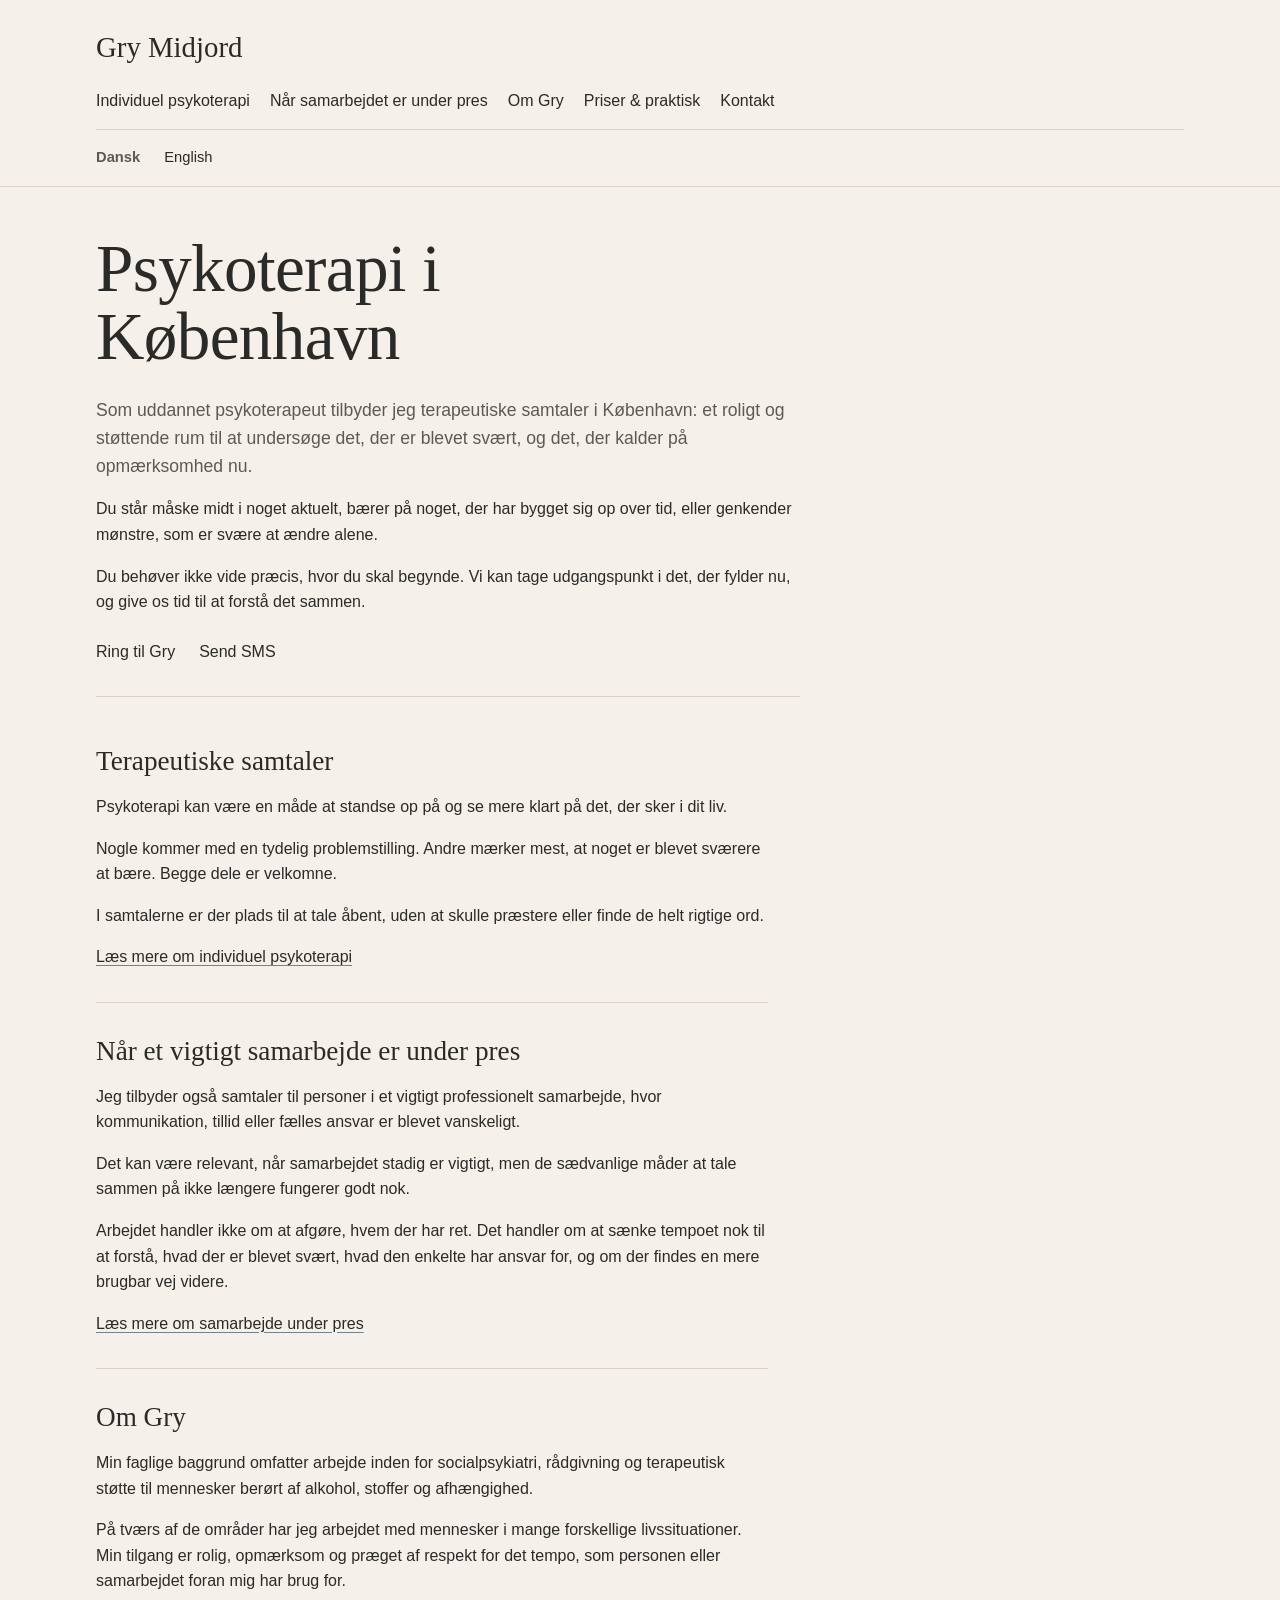
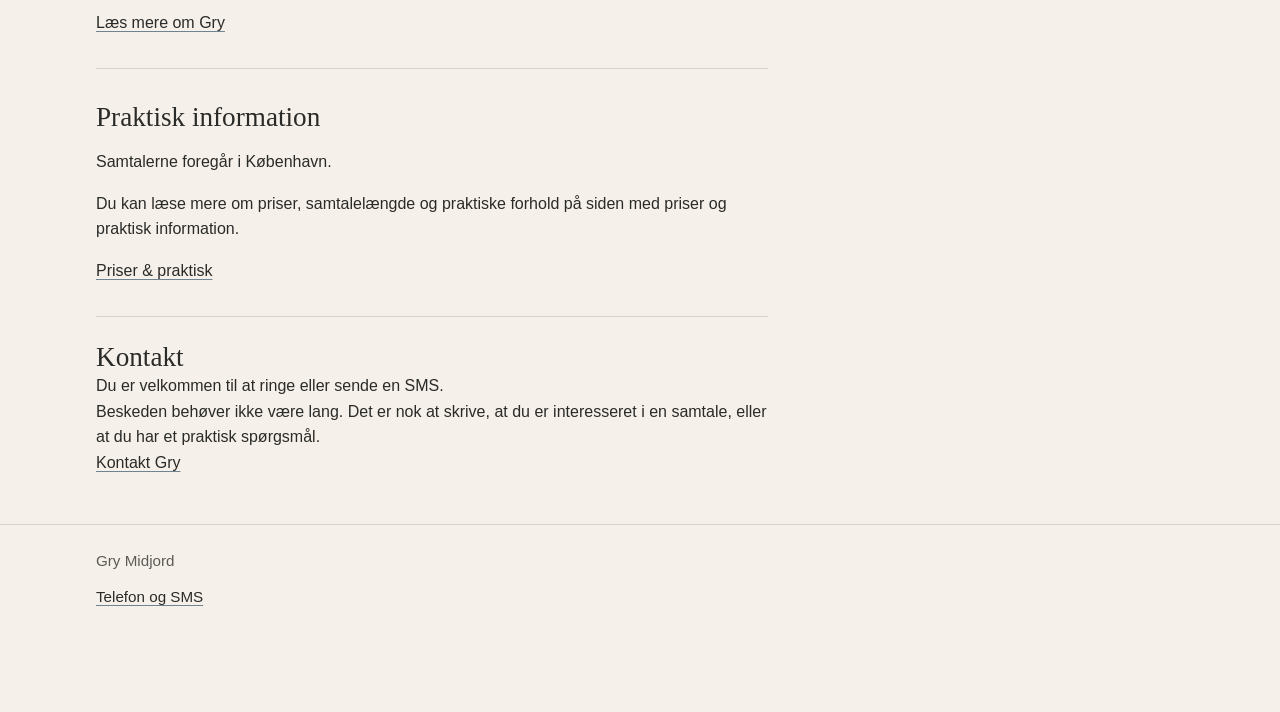
<file: index.html>
<!doctype html>
<html lang="da">
<head>
  <meta charset="utf-8">
  <meta name="viewport" content="width=device-width, initial-scale=1">
  <title>Gry Midjord | Psykoterapi i København</title>
  <meta name="description" content="Psykoterapi i København hos Gry Midjord. Terapeutiske samtaler, individuel psykoterapi og samtaler når et vigtigt samarbejde er under pres.">
  <link rel="stylesheet" href="assets/css/style.css">
  <link rel="alternate" hreflang="da" href="/">
  <link rel="alternate" hreflang="en" href="/en/">
</head>
<body>
  <div class="site-wrap">
    <header class="site-header">
      <div class="site-header-inner">
        <div class="site-header-top">
          <p class="brand"><a href="index.html">Gry Midjord</a></p>

          <button
            class="menu-toggle"
            type="button"
            aria-expanded="false"
            aria-controls="site-menu"
            data-menu-toggle>
            <span class="menu-icon" aria-hidden="true"><span></span></span>
            <span>Menu</span>
          </button>
        </div>

        <div class="site-menu" id="site-menu" data-site-menu>
          <nav class="site-nav" aria-label="Hovednavigation">
            <ul class="site-nav-list">
              <li><a href="psykoterapi-koebenhavn/">Individuel psykoterapi</a></li>
              <li><a href="samarbejde-under-pres/">Når samarbejdet er under pres</a></li>
              <li><a href="om-gry/">Om Gry</a></li>
              <li><a href="priser-praktisk/">Priser &amp; praktisk</a></li>
              <li><a href="kontakt/">Kontakt</a></li>
            </ul>
          </nav>

          <nav class="lang-nav" aria-label="Sprogvalg">
            <ul class="lang-nav-list">
              <li><span class="lang-current" aria-current="page">Dansk</span></li>
              <li><a href="en/">English</a></li>
            </ul>
          </nav>
        </div>
      </div>
    </header>

    <main class="site-main">
      <div class="site-main-inner">
        <section class="page-hero portrait-hero home-hero">
          <div class="portrait-hero-text">
            <h1 class="page-title">Psykoterapi i København</h1>

            <p class="page-intro">
              Som uddannet psykoterapeut tilbyder jeg terapeutiske samtaler i København: et roligt og støttende rum til at undersøge det, der er blevet svært, og det, der kalder på opmærksomhed nu.
            </p>

            <p class="page-intro">
              Du står måske midt i noget aktuelt, bærer på noget, der har bygget sig op over tid, eller genkender mønstre, som er svære at ændre alene.
            </p>

            <p class="page-intro">
              Du behøver ikke vide præcis, hvor du skal begynde. Vi kan tage udgangspunkt i det, der fylder nu, og give os tid til at forstå det sammen.
            </p>

            <div class="contact-actions" aria-label="Kontaktmuligheder">
              <a href="tel:+4526195600">Ring til Gry</a>
              <a href="sms:+4526195600">Send SMS</a>
            </div>
          </div>

          <div class="portrait-block hero-portrait portrait-hero-image">
            <figure>
              <picture>
                <source media="(min-width: 48rem)" srcset="assets/images/gry/gry-home-desktop.webp">
                <img
                  src="assets/images/gry/gry-home-mobile.webp"
                  alt="Gry Midjord"
                  width="900"
                  height="1125"
                  loading="eager"
                  decoding="async">
              </picture>
            </figure>
          </div>
        </section>

        <section class="content-flow">
          <h2>Terapeutiske samtaler</h2>
          <p>
            Psykoterapi kan være en måde at standse op på og se mere klart på det, der sker i dit liv.
          </p>
          <p>
            Nogle kommer med en tydelig problemstilling. Andre mærker mest, at noget er blevet sværere at bære. Begge dele er velkomne.
          </p>
          <p>
            I samtalerne er der plads til at tale åbent, uden at skulle præstere eller finde de helt rigtige ord.
          </p>
          <p><a href="psykoterapi-koebenhavn/">Læs mere om individuel psykoterapi</a></p>

          <div class="subtle-divider">
            <h2>Når et vigtigt samarbejde er under pres</h2>
            <p>
              Jeg tilbyder også samtaler til personer i et vigtigt professionelt samarbejde, hvor kommunikation, tillid eller fælles ansvar er blevet vanskeligt.
            </p>
            <p>
              Det kan være relevant, når samarbejdet stadig er vigtigt, men de sædvanlige måder at tale sammen på ikke længere fungerer godt nok.
            </p>
            <p>
              Arbejdet handler ikke om at afgøre, hvem der har ret. Det handler om at sænke tempoet nok til at forstå, hvad der er blevet svært, hvad den enkelte har ansvar for, og om der findes en mere brugbar vej videre.
            </p>
            <p><a href="samarbejde-under-pres/">Læs mere om samarbejde under pres</a></p>
          </div>

          <div class="subtle-divider">
            <h2>Om Gry</h2>
            <p>
              Min faglige baggrund omfatter arbejde inden for socialpsykiatri, rådgivning og terapeutisk støtte til mennesker berørt af alkohol, stoffer og afhængighed.
            </p>
            <p>
              På tværs af de områder har jeg arbejdet med mennesker i mange forskellige livssituationer. Min tilgang er rolig, opmærksom og præget af respekt for det tempo, som personen eller samarbejdet foran mig har brug for.
            </p>
            <p><a href="om-gry/">Læs mere om Gry</a></p>
          </div>

          <div class="subtle-divider">
            <h2>Praktisk information</h2>
            <p>
              Samtalerne foregår i København.
            </p>
            <p>
              Du kan læse mere om priser, samtalelængde og praktiske forhold på siden med priser og praktisk information.
            </p>
            <p><a href="priser-praktisk/">Priser &amp; praktisk</a></p>
          </div>

          <div class="cta-block">
            <h2>Kontakt</h2>
            <p>
              Du er velkommen til at ringe eller sende en SMS.
            </p>
            <p>
              Beskeden behøver ikke være lang. Det er nok at skrive, at du er interesseret i en samtale, eller at du har et praktisk spørgsmål.
            </p>
            <p><a href="kontakt/">Kontakt Gry</a></p>
          </div>
        </section>
      </div>
    </main>

    <footer class="site-footer">
      <div class="site-footer-inner">
        <p>Gry Midjord</p>
        <p><a href="kontakt/">Telefon og SMS</a></p>
      </div>
    </footer>
  </div>

  <script src="assets/js/site.js" defer></script>
</body>
</html>
</file>
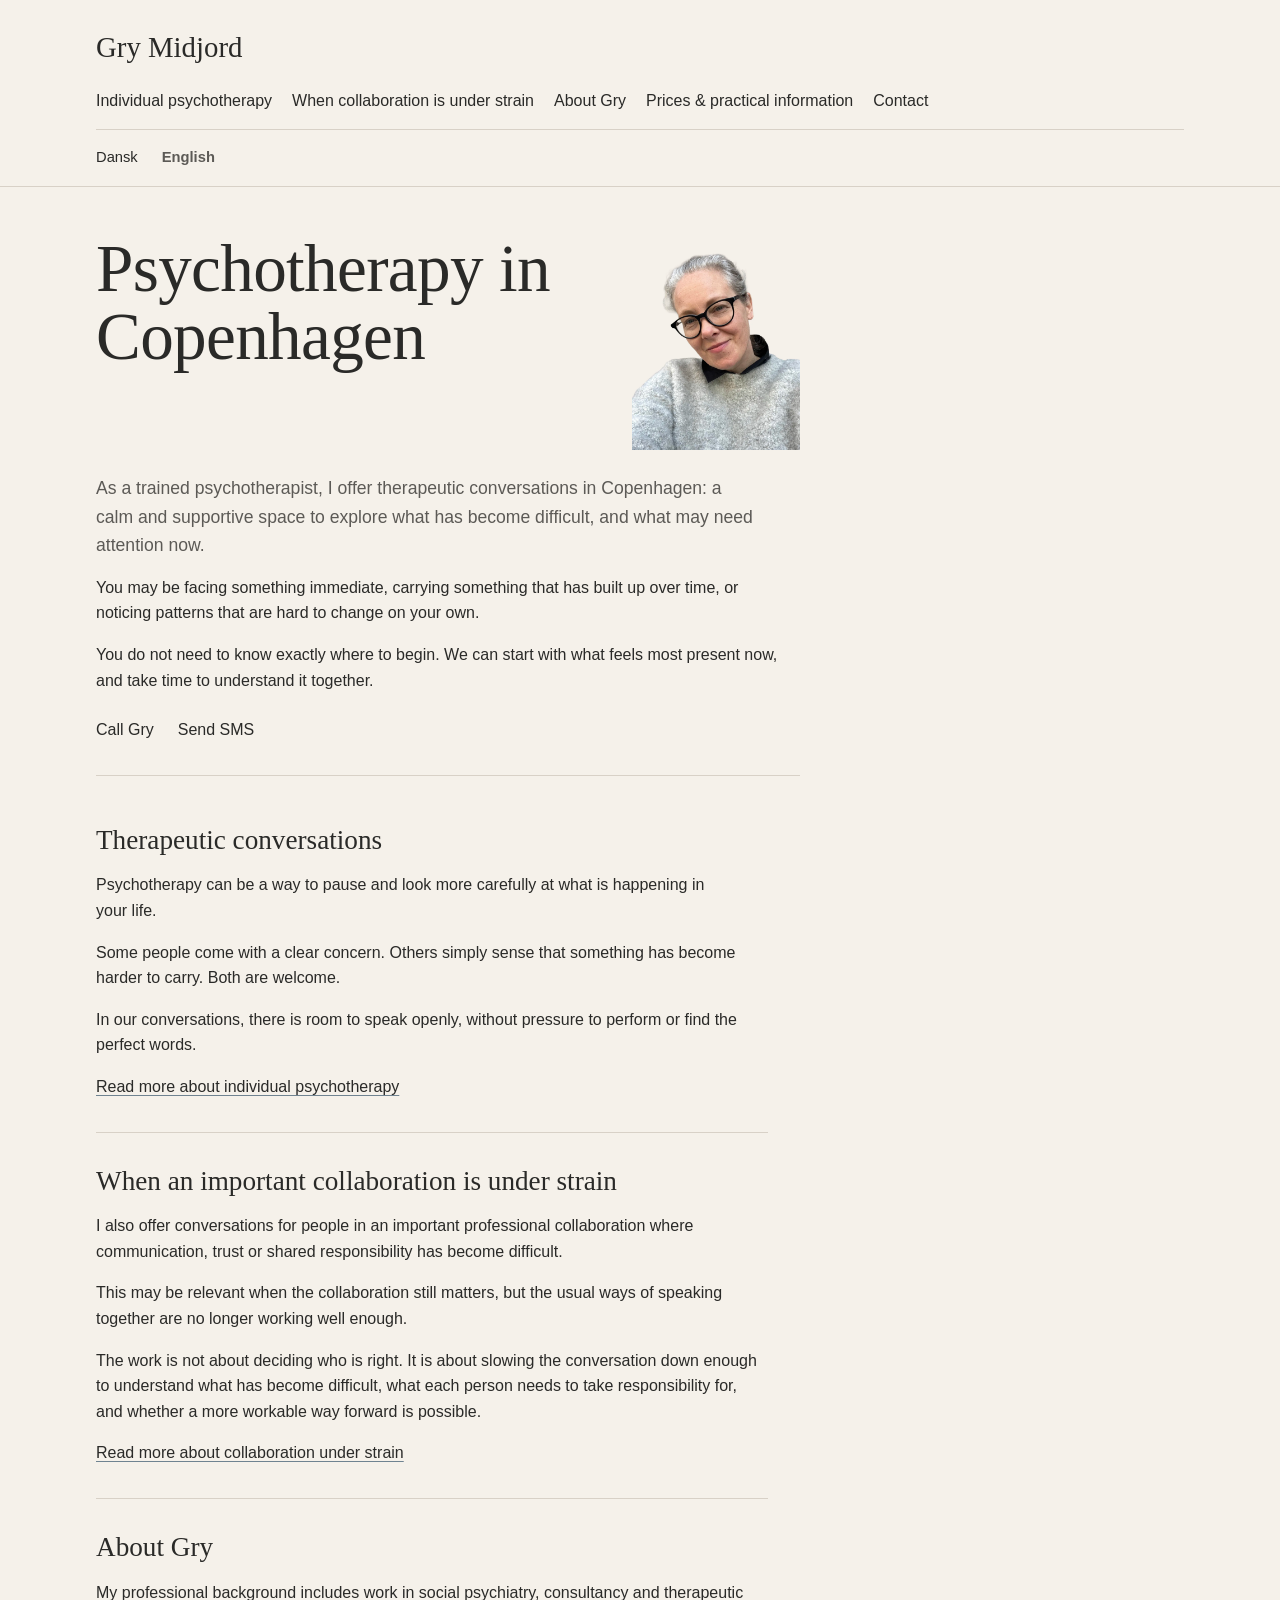
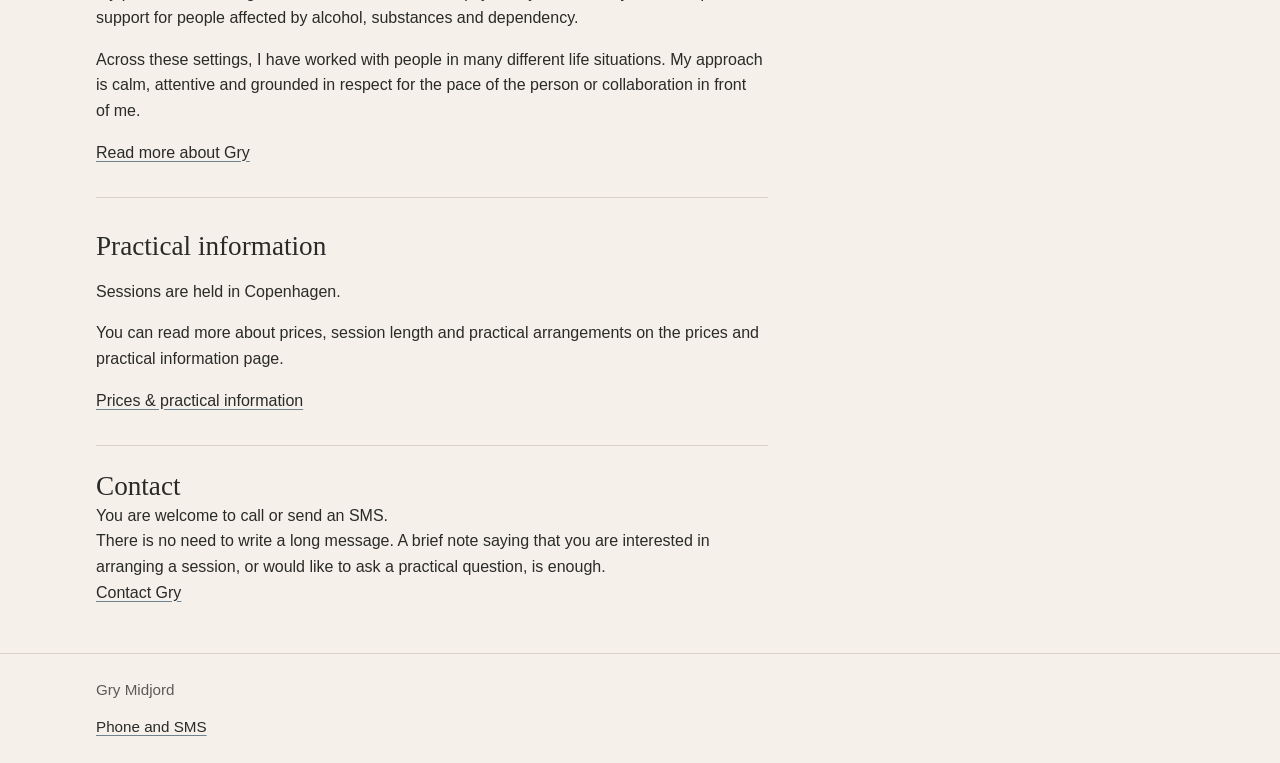
<file: en/index.html>
<!doctype html>
<html lang="en">
<head>
  <meta charset="utf-8">
  <meta name="viewport" content="width=device-width, initial-scale=1">
  <title>Gry Midjord | Psychotherapy in Copenhagen</title>
  <meta name="description" content="Psychotherapy in Copenhagen with Gry Midjord. Therapeutic conversations, individual psychotherapy and support when an important collaboration is under strain.">
  <link rel="stylesheet" href="../assets/css/style.css">
  <link rel="alternate" hreflang="da" href="/">
  <link rel="alternate" hreflang="en" href="/en/">
</head>
<body>
  <div class="site-wrap">
    <header class="site-header">
      <div class="site-header-inner">
        <div class="site-header-top">
          <p class="brand"><a href="../en/">Gry Midjord</a></p>

          <button
            class="menu-toggle"
            type="button"
            aria-expanded="false"
            aria-controls="site-menu"
            data-menu-toggle>
            <span class="menu-icon" aria-hidden="true"><span></span></span>
            <span>Menu</span>
          </button>
        </div>

        <div class="site-menu" id="site-menu" data-site-menu>
          <nav class="site-nav" aria-label="Main navigation">
            <ul class="site-nav-list">
              <li><a href="../en/psychotherapy-copenhagen/">Individual psychotherapy</a></li>
              <li><a href="../en/collaboration-under-pressure/">When collaboration is under strain</a></li>
              <li><a href="../en/about-gry/">About Gry</a></li>
              <li><a href="../en/prices-practical/">Prices &amp; practical information</a></li>
              <li><a href="../en/contact/">Contact</a></li>
            </ul>
          </nav>

          <nav class="lang-nav" aria-label="Language selection">
            <ul class="lang-nav-list">
              <li><a href="../">Dansk</a></li>
              <li><span class="lang-current" aria-current="page">English</span></li>
            </ul>
          </nav>
        </div>
      </div>
    </header>

    <main class="site-main">
      <div class="site-main-inner">
        <section class="page-hero portrait-hero home-hero">
          <div class="portrait-hero-text">
            <h1 class="page-title">Psychotherapy in Copenhagen</h1>

            <p class="page-intro">
              As a trained psychotherapist, I offer therapeutic conversations in Copenhagen: a calm and supportive space to explore what has become difficult, and what may need attention now.
            </p>

            <p class="page-intro">
              You may be facing something immediate, carrying something that has built up over time, or noticing patterns that are hard to change on your own.
            </p>

            <p class="page-intro">
              You do not need to know exactly where to begin. We can start with what feels most present now, and take time to understand it together.
            </p>

            <div class="contact-actions" aria-label="Contact options">
              <a href="tel:+4526195600">Call Gry</a>
              <a href="sms:+4526195600">Send SMS</a>
            </div>
          </div>

          <div class="portrait-block hero-portrait portrait-hero-image">
            <figure>
              <picture>
                <source media="(min-width: 48rem)" srcset="../assets/images/gry/gry-home-desktop.webp">
                <img
                  src="../assets/images/gry/gry-home-mobile.webp"
                  alt="Gry Midjord"
                  width="900"
                  height="1125"
                  loading="eager"
                  decoding="async">
              </picture>
            </figure>
          </div>
        </section>

        <section class="content-flow">
          <h2>Therapeutic conversations</h2>
          <p>
            Psychotherapy can be a way to pause and look more carefully at what is happening in your life.
          </p>
          <p>
            Some people come with a clear concern. Others simply sense that something has become harder to carry. Both are welcome.
          </p>
          <p>
            In our conversations, there is room to speak openly, without pressure to perform or find the perfect words.
          </p>
          <p><a href="../en/psychotherapy-copenhagen/">Read more about individual psychotherapy</a></p>

          <div class="subtle-divider">
            <h2>When an important collaboration is under strain</h2>
            <p>
              I also offer conversations for people in an important professional collaboration where communication, trust or shared responsibility has become difficult.
            </p>
            <p>
              This may be relevant when the collaboration still matters, but the usual ways of speaking together are no longer working well enough.
            </p>
            <p>
              The work is not about deciding who is right. It is about slowing the conversation down enough to understand what has become difficult, what each person needs to take responsibility for, and whether a more workable way forward is possible.
            </p>
            <p><a href="../en/collaboration-under-pressure/">Read more about collaboration under strain</a></p>
          </div>

          <div class="subtle-divider">
            <h2>About Gry</h2>
            <p>
              My professional background includes work in social psychiatry, consultancy and therapeutic support for people affected by alcohol, substances and dependency.
            </p>
            <p>
              Across these settings, I have worked with people in many different life situations. My approach is calm, attentive and grounded in respect for the pace of the person or collaboration in front of me.
            </p>
            <p><a href="../en/about-gry/">Read more about Gry</a></p>
          </div>

          <div class="subtle-divider">
            <h2>Practical information</h2>
            <p>
              Sessions are held in Copenhagen.
            </p>
            <p>
              You can read more about prices, session length and practical arrangements on the prices and practical information page.
            </p>
            <p><a href="../en/prices-practical/">Prices &amp; practical information</a></p>
          </div>

          <div class="cta-block">
            <h2>Contact</h2>
            <p>
              You are welcome to call or send an SMS.
            </p>
            <p>
              There is no need to write a long message. A brief note saying that you are interested in arranging a session, or would like to ask a practical question, is enough.
            </p>
            <p><a href="../en/contact/">Contact Gry</a></p>
          </div>
        </section>
      </div>
    </main>

    <footer class="site-footer">
      <div class="site-footer-inner">
        <p>Gry Midjord</p>
        <p><a href="../en/contact/">Phone and SMS</a></p>
      </div>
    </footer>
  </div>

  <script src="../assets/js/site.js" defer></script>
</body>
</html>
</file>
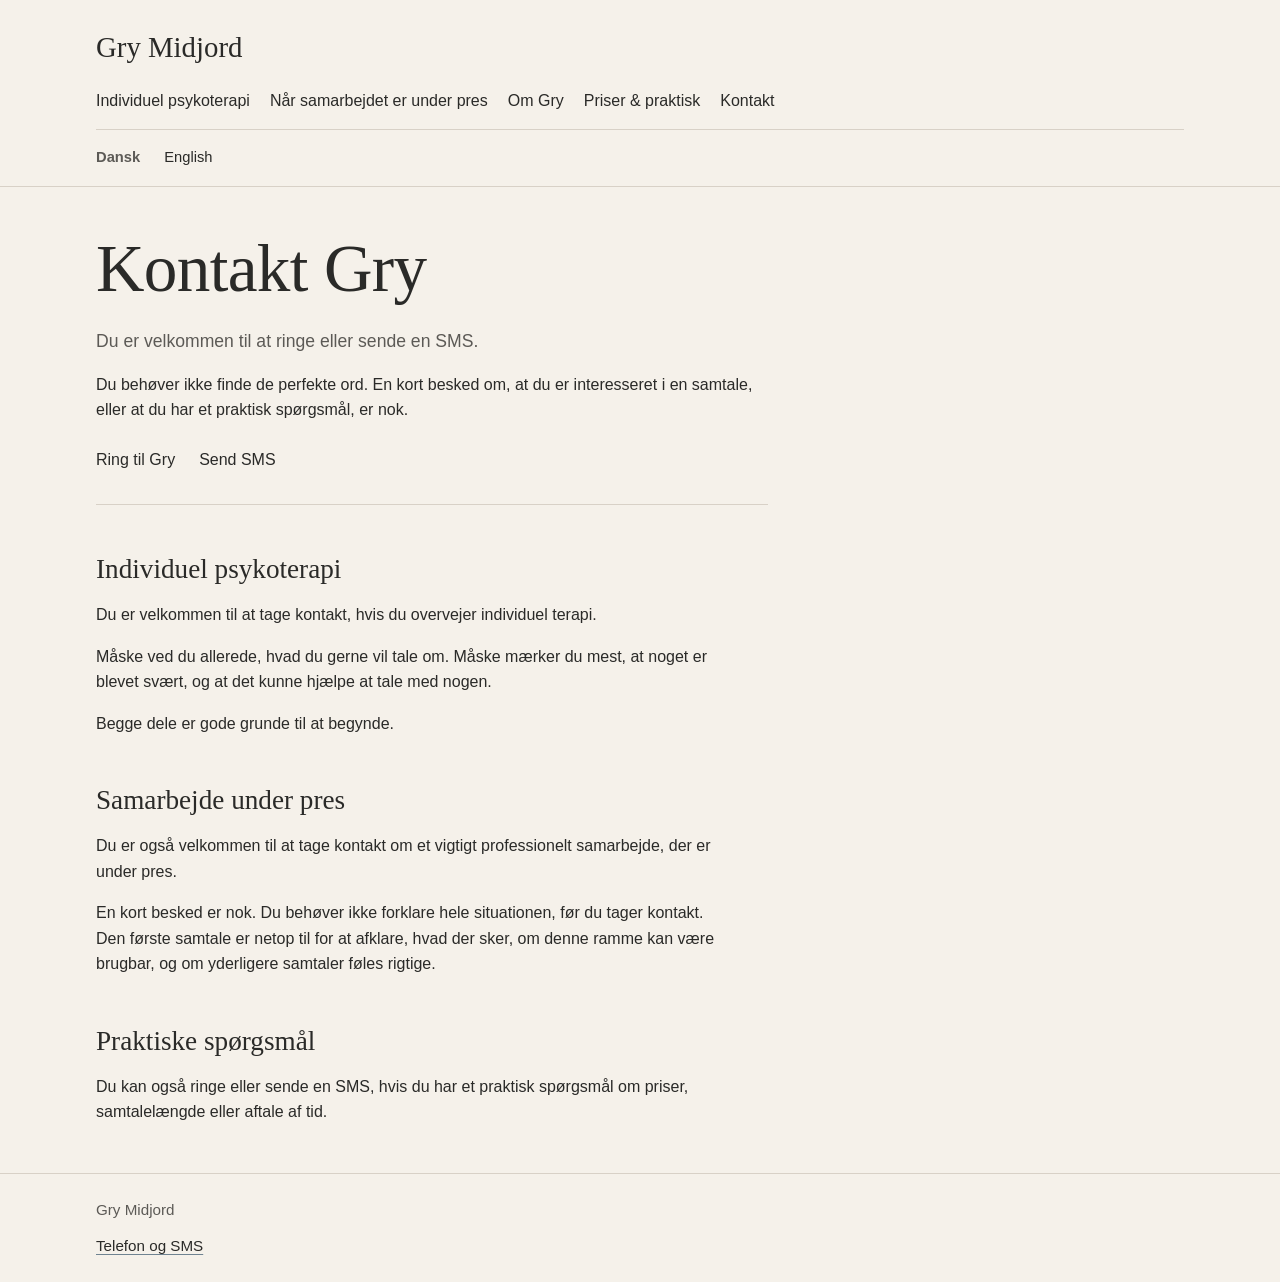
<file: kontakt/index.html>
<!doctype html>
<html lang="da">
<head>
  <meta charset="utf-8">
  <meta name="viewport" content="width=device-width, initial-scale=1">
  <title>Kontakt Gry | Gry Midjord</title>
  <meta name="description" content="Kontakt Gry Midjord om individuel psykoterapi eller samtaler når et vigtigt samarbejde er under pres.">
  <link rel="stylesheet" href="../assets/css/style.css">
  <link rel="alternate" hreflang="da" href="/kontakt/">
  <link rel="alternate" hreflang="en" href="/en/contact/">
</head>
<body>
  <div class="site-wrap">
    <header class="site-header">
      <div class="site-header-inner">
        <div class="site-header-top">
          <p class="brand"><a href="../">Gry Midjord</a></p>

          <button
            class="menu-toggle"
            type="button"
            aria-expanded="false"
            aria-controls="site-menu"
            data-menu-toggle>
            <span class="menu-icon" aria-hidden="true"><span></span></span>
            <span>Menu</span>
          </button>
        </div>

        <div class="site-menu" id="site-menu" data-site-menu>
          <nav class="site-nav" aria-label="Hovednavigation">
            <ul class="site-nav-list">
              <li><a href="../psykoterapi-koebenhavn/">Individuel psykoterapi</a></li>
              <li><a href="../samarbejde-under-pres/">Når samarbejdet er under pres</a></li>
              <li><a href="../om-gry/">Om Gry</a></li>
              <li><a href="../priser-praktisk/">Priser &amp; praktisk</a></li>
              <li><a href="../kontakt/">Kontakt</a></li>
            </ul>
          </nav>

          <nav class="lang-nav" aria-label="Sprogvalg">
            <ul class="lang-nav-list">
              <li><span class="lang-current" aria-current="page">Dansk</span></li>
              <li><a href="../en/contact/">English</a></li>
            </ul>
          </nav>
        </div>
      </div>
    </header>

    <main class="site-main">
      <div class="site-main-inner">
        <section class="page-hero">
          <h1 class="page-title">Kontakt Gry</h1>

          <p class="page-intro">
            Du er velkommen til at ringe eller sende en SMS.
          </p>

          <p class="page-intro">
            Du behøver ikke finde de perfekte ord. En kort besked om, at du er interesseret i en samtale, eller at du har et praktisk spørgsmål, er nok.
          </p>

          <div class="contact-actions" aria-label="Kontaktmuligheder">
            <a href="tel:+4526195600">Ring til Gry</a>
            <a href="sms:+4526195600">Send SMS</a>
          </div>
        </section>

        <section class="content-flow contact-block">
          <h2>Individuel psykoterapi</h2>
          <p>
            Du er velkommen til at tage kontakt, hvis du overvejer individuel terapi.
          </p>
          <p>
            Måske ved du allerede, hvad du gerne vil tale om. Måske mærker du mest, at noget er blevet svært, og at det kunne hjælpe at tale med nogen.
          </p>
          <p>
            Begge dele er gode grunde til at begynde.
          </p>

          <h2>Samarbejde under pres</h2>
          <p>
            Du er også velkommen til at tage kontakt om et vigtigt professionelt samarbejde, der er under pres.
          </p>
          <p>
            En kort besked er nok. Du behøver ikke forklare hele situationen, før du tager kontakt. Den første samtale er netop til for at afklare, hvad der sker, om denne ramme kan være brugbar, og om yderligere samtaler føles rigtige.
          </p>

          <h2>Praktiske spørgsmål</h2>
          <p>
            Du kan også ringe eller sende en SMS, hvis du har et praktisk spørgsmål om priser, samtalelængde eller aftale af tid.
          </p>
        </section>
      </div>
    </main>

    <footer class="site-footer">
      <div class="site-footer-inner">
        <p>Gry Midjord</p>
        <p><a href="../kontakt/">Telefon og SMS</a></p>
      </div>
    </footer>
  </div>

  <script src="../assets/js/site.js" defer></script>
</body>
</html>
</file>
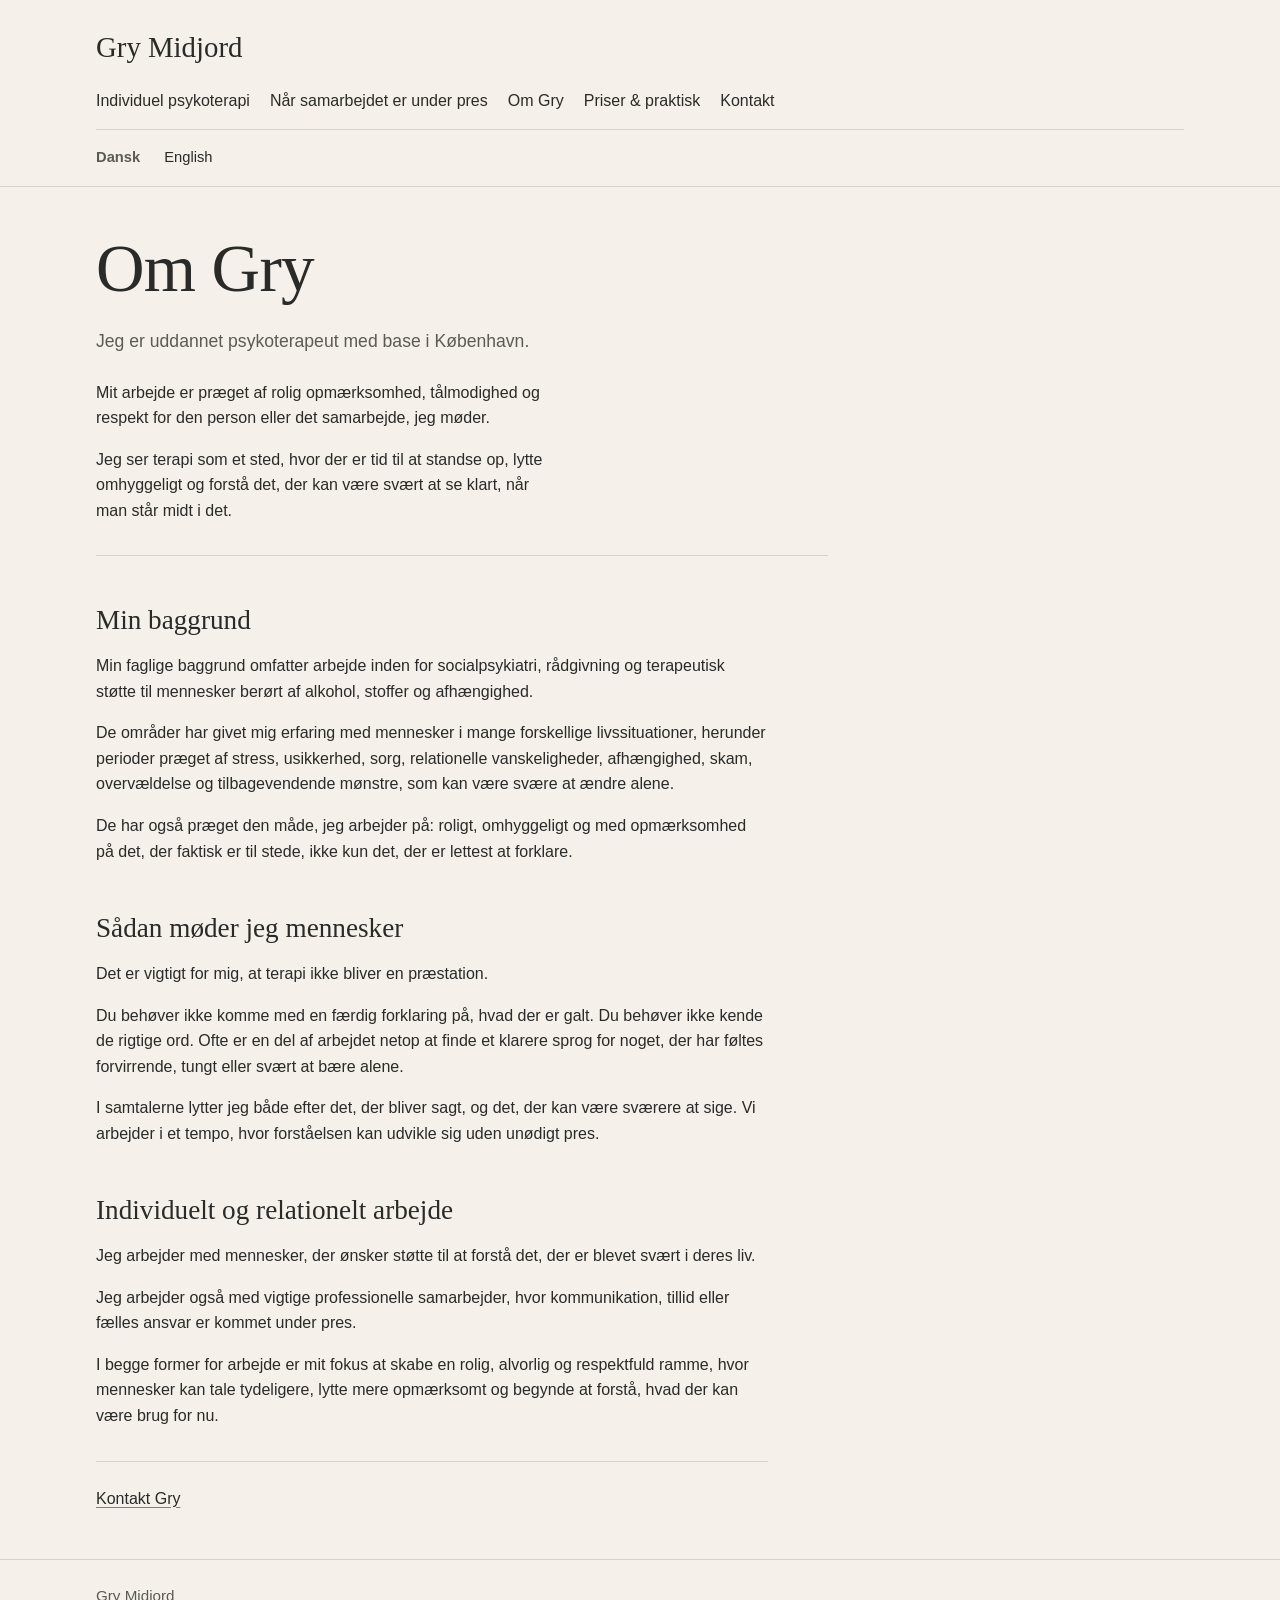
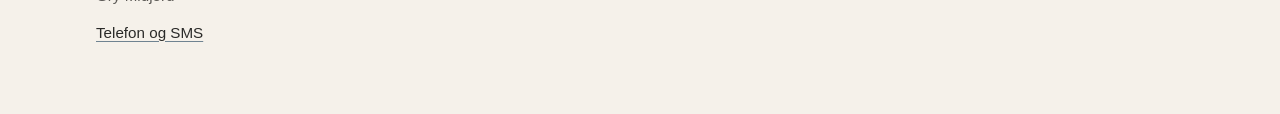
<file: om-gry/index.html>
<!doctype html>
<html lang="da">
<head>
  <meta charset="utf-8">
  <meta name="viewport" content="width=device-width, initial-scale=1">
  <title>Om Gry | Gry Midjord</title>
  <meta name="description" content="Læs mere om Gry Midjord, hendes faglige baggrund og hendes tilgang til psykoterapi.">
  <link rel="stylesheet" href="../assets/css/style.css">
  <link rel="alternate" hreflang="da" href="/om-gry/">
  <link rel="alternate" hreflang="en" href="/en/about-gry/">
</head>
<body>
  <div class="site-wrap">
    <header class="site-header">
      <div class="site-header-inner">
        <div class="site-header-top">
          <p class="brand"><a href="../">Gry Midjord</a></p>

          <button
            class="menu-toggle"
            type="button"
            aria-expanded="false"
            aria-controls="site-menu"
            data-menu-toggle>
            <span class="menu-icon" aria-hidden="true"><span></span></span>
            <span>Menu</span>
          </button>
        </div>

        <div class="site-menu" id="site-menu" data-site-menu>
          <nav class="site-nav" aria-label="Hovednavigation">
            <ul class="site-nav-list">
              <li><a href="../psykoterapi-koebenhavn/">Individuel psykoterapi</a></li>
              <li><a href="../samarbejde-under-pres/">Når samarbejdet er under pres</a></li>
              <li><a href="../om-gry/">Om Gry</a></li>
              <li><a href="../priser-praktisk/">Priser &amp; praktisk</a></li>
              <li><a href="../kontakt/">Kontakt</a></li>
            </ul>
          </nav>

          <nav class="lang-nav" aria-label="Sprogvalg">
            <ul class="lang-nav-list">
              <li><span class="lang-current" aria-current="page">Dansk</span></li>
              <li><a href="../en/about-gry/">English</a></li>
            </ul>
          </nav>
        </div>
      </div>
    </header>

    <main class="site-main">
      <div class="site-main-inner">
        <section class="page-hero portrait-hero about-hero">
          <div class="portrait-hero-text">
            <h1 class="page-title">Om Gry</h1>

            <p class="page-intro">
              Jeg er uddannet psykoterapeut med base i København.
            </p>

            <div class="about-opening-text">
              <p>
                Mit arbejde er præget af rolig opmærksomhed, tålmodighed og respekt for den person eller det samarbejde, jeg møder.
              </p>

              <p>
                Jeg ser terapi som et sted, hvor der er tid til at standse op, lytte omhyggeligt og forstå det, der kan være svært at se klart, når man står midt i det.
              </p>
            </div>
          </div>

          <div class="portrait-block about-portrait portrait-hero-image">
            <figure>
              <picture>
                <source media="(min-width: 48rem)" srcset="../assets/images/gry/gry-about-desktop.webp">
                <img
                  src="../assets/images/gry/gry-about-mobile.webp"
                  alt="Gry Midjord"
                  width="900"
                  height="1125"
                  loading="lazy"
                  decoding="async">
              </picture>
            </figure>
          </div>
        </section>

        <section class="content-flow about-rest">
          <h2>Min baggrund</h2>
          <p>
            Min faglige baggrund omfatter arbejde inden for socialpsykiatri, rådgivning og terapeutisk støtte til mennesker berørt af alkohol, stoffer og afhængighed.
          </p>
          <p>
            De områder har givet mig erfaring med mennesker i mange forskellige livssituationer, herunder perioder præget af stress, usikkerhed, sorg, relationelle vanskeligheder, afhængighed, skam, overvældelse og tilbagevendende mønstre, som kan være svære at ændre alene.
          </p>
          <p>
            De har også præget den måde, jeg arbejder på: roligt, omhyggeligt og med opmærksomhed på det, der faktisk er til stede, ikke kun det, der er lettest at forklare.
          </p>

          <h2>Sådan møder jeg mennesker</h2>
          <p>
            Det er vigtigt for mig, at terapi ikke bliver en præstation.
          </p>
          <p>
            Du behøver ikke komme med en færdig forklaring på, hvad der er galt. Du behøver ikke kende de rigtige ord. Ofte er en del af arbejdet netop at finde et klarere sprog for noget, der har føltes forvirrende, tungt eller svært at bære alene.
          </p>
          <p>
            I samtalerne lytter jeg både efter det, der bliver sagt, og det, der kan være sværere at sige. Vi arbejder i et tempo, hvor forståelsen kan udvikle sig uden unødigt pres.
          </p>

          <h2>Individuelt og relationelt arbejde</h2>
          <p>
            Jeg arbejder med mennesker, der ønsker støtte til at forstå det, der er blevet svært i deres liv.
          </p>
          <p>
            Jeg arbejder også med vigtige professionelle samarbejder, hvor kommunikation, tillid eller fælles ansvar er kommet under pres.
          </p>
          <p>
            I begge former for arbejde er mit fokus at skabe en rolig, alvorlig og respektfuld ramme, hvor mennesker kan tale tydeligere, lytte mere opmærksomt og begynde at forstå, hvad der kan være brug for nu.
          </p>

          <div class="cta-block">
            <p><a href="../kontakt/">Kontakt Gry</a></p>
          </div>
        </section>
      </div>
    </main>

    <footer class="site-footer">
      <div class="site-footer-inner">
        <p>Gry Midjord</p>
        <p><a href="../kontakt/">Telefon og SMS</a></p>
      </div>
    </footer>
  </div>

  <script src="../assets/js/site.js" defer></script>
</body>
</html>
</file>
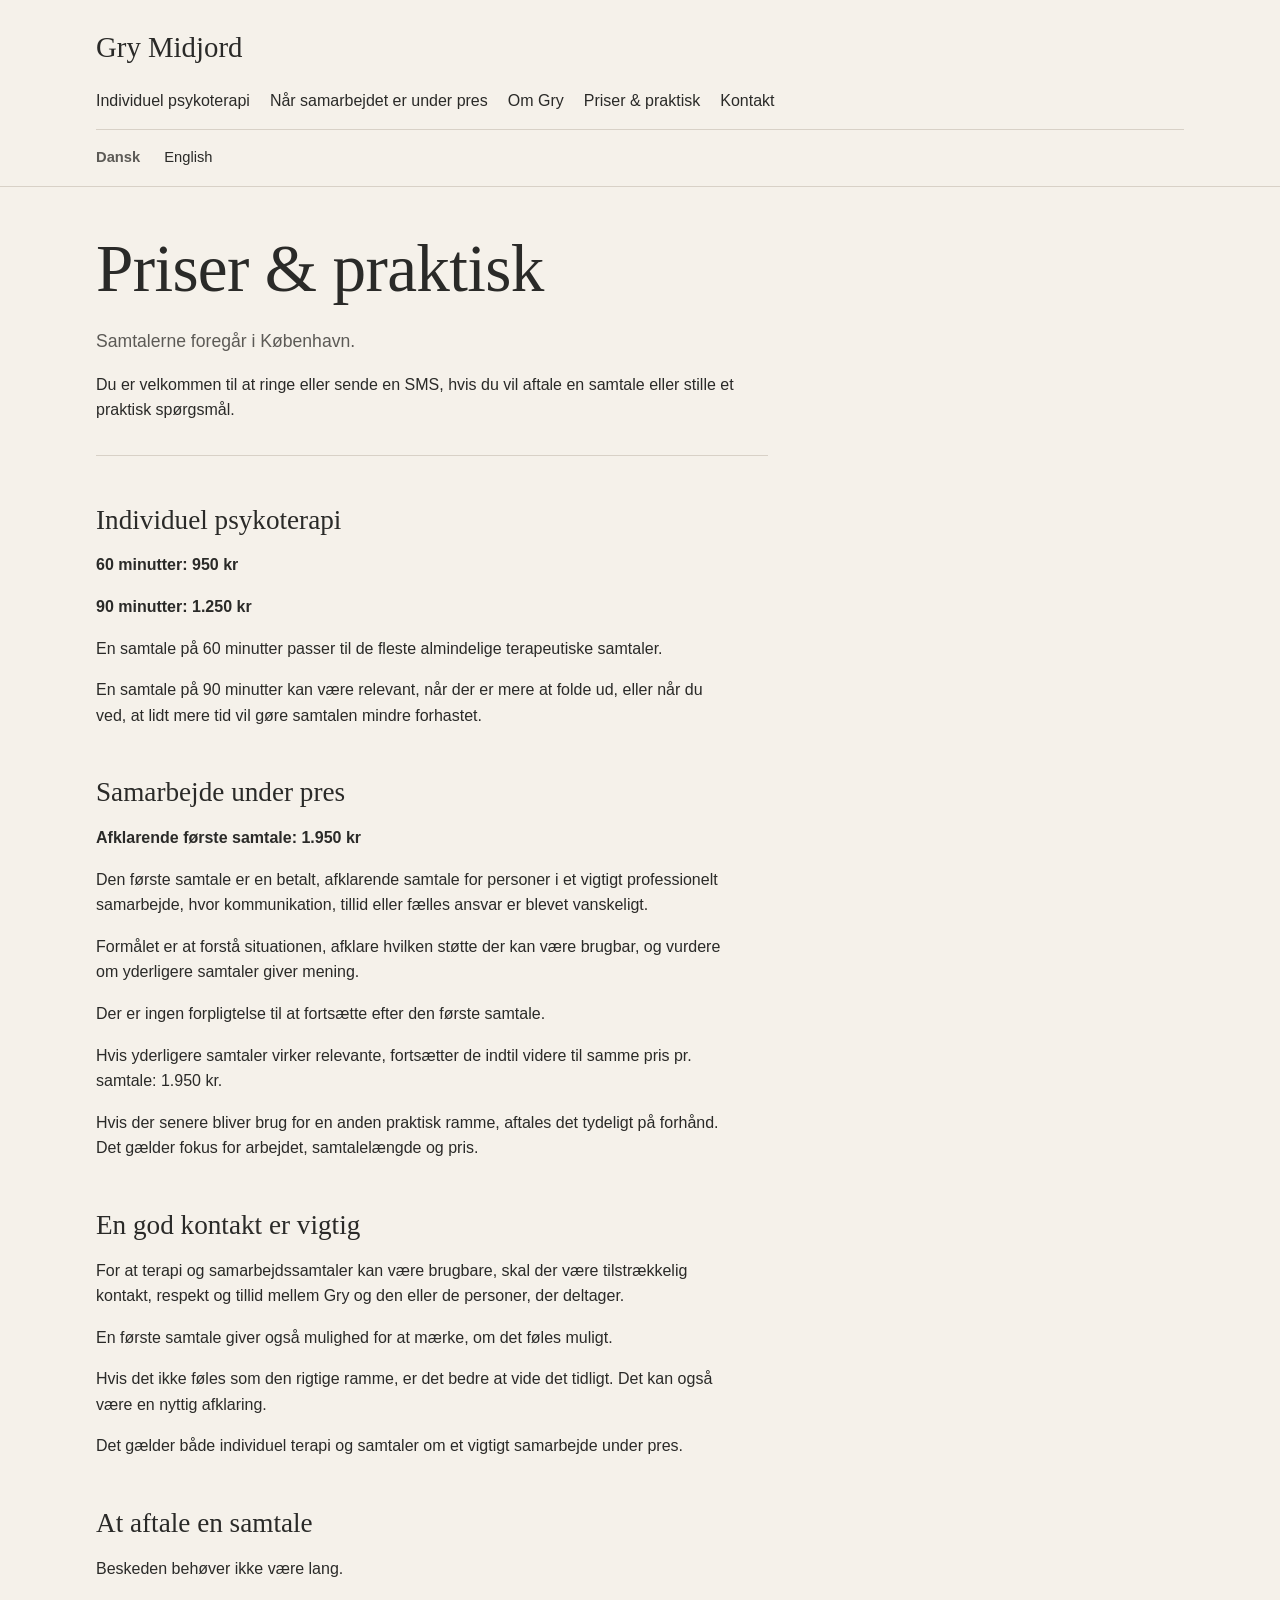
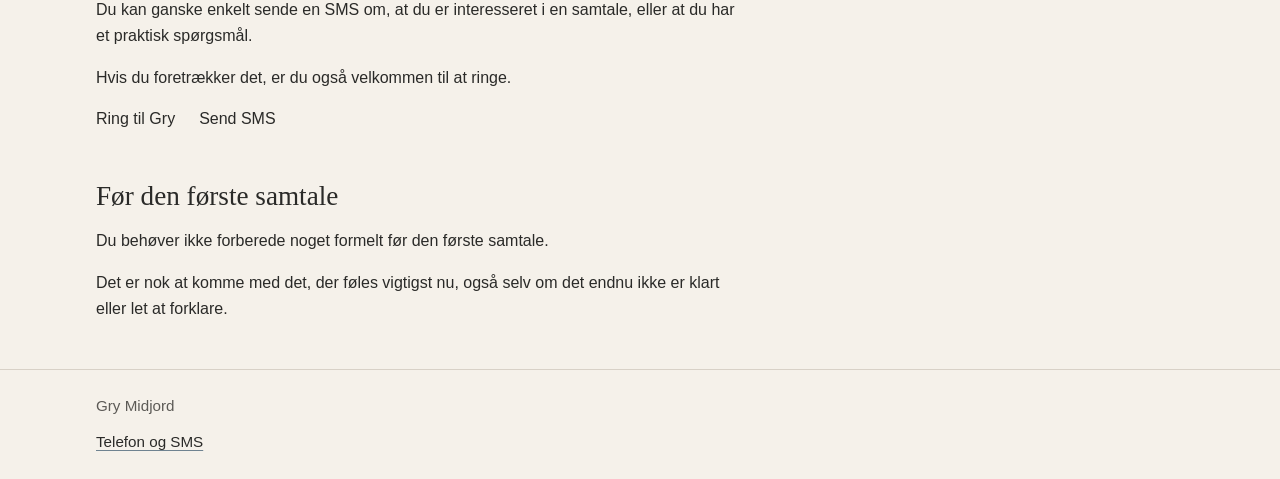
<file: priser-praktisk/index.html>
<!doctype html>
<html lang="da">
<head>
  <meta charset="utf-8">
  <meta name="viewport" content="width=device-width, initial-scale=1">
  <title>Priser &amp; praktisk | Gry Midjord</title>
  <meta name="description" content="Priser og praktisk information for samtaler hos Gry Midjord i København.">
  <link rel="stylesheet" href="../assets/css/style.css">
  <link rel="alternate" hreflang="da" href="/priser-praktisk/">
  <link rel="alternate" hreflang="en" href="/en/prices-practical/">
</head>
<body>
  <div class="site-wrap">
    <header class="site-header">
      <div class="site-header-inner">
        <div class="site-header-top">
          <p class="brand"><a href="../">Gry Midjord</a></p>

          <button
            class="menu-toggle"
            type="button"
            aria-expanded="false"
            aria-controls="site-menu"
            data-menu-toggle>
            <span class="menu-icon" aria-hidden="true"><span></span></span>
            <span>Menu</span>
          </button>
        </div>

        <div class="site-menu" id="site-menu" data-site-menu>
          <nav class="site-nav" aria-label="Hovednavigation">
            <ul class="site-nav-list">
              <li><a href="../psykoterapi-koebenhavn/">Individuel psykoterapi</a></li>
              <li><a href="../samarbejde-under-pres/">Når samarbejdet er under pres</a></li>
              <li><a href="../om-gry/">Om Gry</a></li>
              <li><a href="../priser-praktisk/">Priser &amp; praktisk</a></li>
              <li><a href="../kontakt/">Kontakt</a></li>
            </ul>
          </nav>

          <nav class="lang-nav" aria-label="Sprogvalg">
            <ul class="lang-nav-list">
              <li><span class="lang-current" aria-current="page">Dansk</span></li>
              <li><a href="../en/prices-practical/">English</a></li>
            </ul>
          </nav>
        </div>
      </div>
    </header>

    <main class="site-main">
      <div class="site-main-inner">
        <section class="page-hero">
          <h1 class="page-title">Priser &amp; praktisk</h1>

          <p class="page-intro">
            Samtalerne foregår i København.
          </p>

          <p class="page-intro">
            Du er velkommen til at ringe eller sende en SMS, hvis du vil aftale en samtale eller stille et praktisk spørgsmål.
          </p>
        </section>

        <section class="content-flow practical-page">
          <h2>Individuel psykoterapi</h2>
          <p><strong>60 minutter: 950 kr</strong></p>
          <p><strong>90 minutter: 1.250 kr</strong></p>
          <p>
            En samtale på 60 minutter passer til de fleste almindelige terapeutiske samtaler.
          </p>
          <p>
            En samtale på 90 minutter kan være relevant, når der er mere at folde ud, eller når du ved, at lidt mere tid vil gøre samtalen mindre forhastet.
          </p>

          <h2>Samarbejde under pres</h2>
          <p><strong>Afklarende første samtale: 1.950 kr</strong></p>
          <p>
            Den første samtale er en betalt, afklarende samtale for personer i et vigtigt professionelt samarbejde, hvor kommunikation, tillid eller fælles ansvar er blevet vanskeligt.
          </p>
          <p>
            Formålet er at forstå situationen, afklare hvilken støtte der kan være brugbar, og vurdere om yderligere samtaler giver mening.
          </p>
          <p>
            Der er ingen forpligtelse til at fortsætte efter den første samtale.
          </p>
          <p>
            Hvis yderligere samtaler virker relevante, fortsætter de indtil videre til samme pris pr. samtale: 1.950 kr.
          </p>
          <p>
            Hvis der senere bliver brug for en anden praktisk ramme, aftales det tydeligt på forhånd. Det gælder fokus for arbejdet, samtalelængde og pris.
          </p>

          <h2>En god kontakt er vigtig</h2>
          <p>
            For at terapi og samarbejdssamtaler kan være brugbare, skal der være tilstrækkelig kontakt, respekt og tillid mellem Gry og den eller de personer, der deltager.
          </p>
          <p>
            En første samtale giver også mulighed for at mærke, om det føles muligt.
          </p>
          <p>
            Hvis det ikke føles som den rigtige ramme, er det bedre at vide det tidligt. Det kan også være en nyttig afklaring.
          </p>
          <p>
            Det gælder både individuel terapi og samtaler om et vigtigt samarbejde under pres.
          </p>

          <h2>At aftale en samtale</h2>
          <p>
            Beskeden behøver ikke være lang.
          </p>
          <p>
            Du kan ganske enkelt sende en SMS om, at du er interesseret i en samtale, eller at du har et praktisk spørgsmål.
          </p>
          <p>
            Hvis du foretrækker det, er du også velkommen til at ringe.
          </p>

          <div class="contact-actions" aria-label="Kontaktmuligheder">
            <a href="tel:+4526195600">Ring til Gry</a>
            <a href="sms:+4526195600">Send SMS</a>
          </div>

          <h2>Før den første samtale</h2>
          <p>
            Du behøver ikke forberede noget formelt før den første samtale.
          </p>
          <p>
            Det er nok at komme med det, der føles vigtigst nu, også selv om det endnu ikke er klart eller let at forklare.
          </p>
        </section>
      </div>
    </main>

    <footer class="site-footer">
      <div class="site-footer-inner">
        <p>Gry Midjord</p>
        <p><a href="../kontakt/">Telefon og SMS</a></p>
      </div>
    </footer>
  </div>

  <script src="../assets/js/site.js" defer></script>
</body>
</html>
</file>
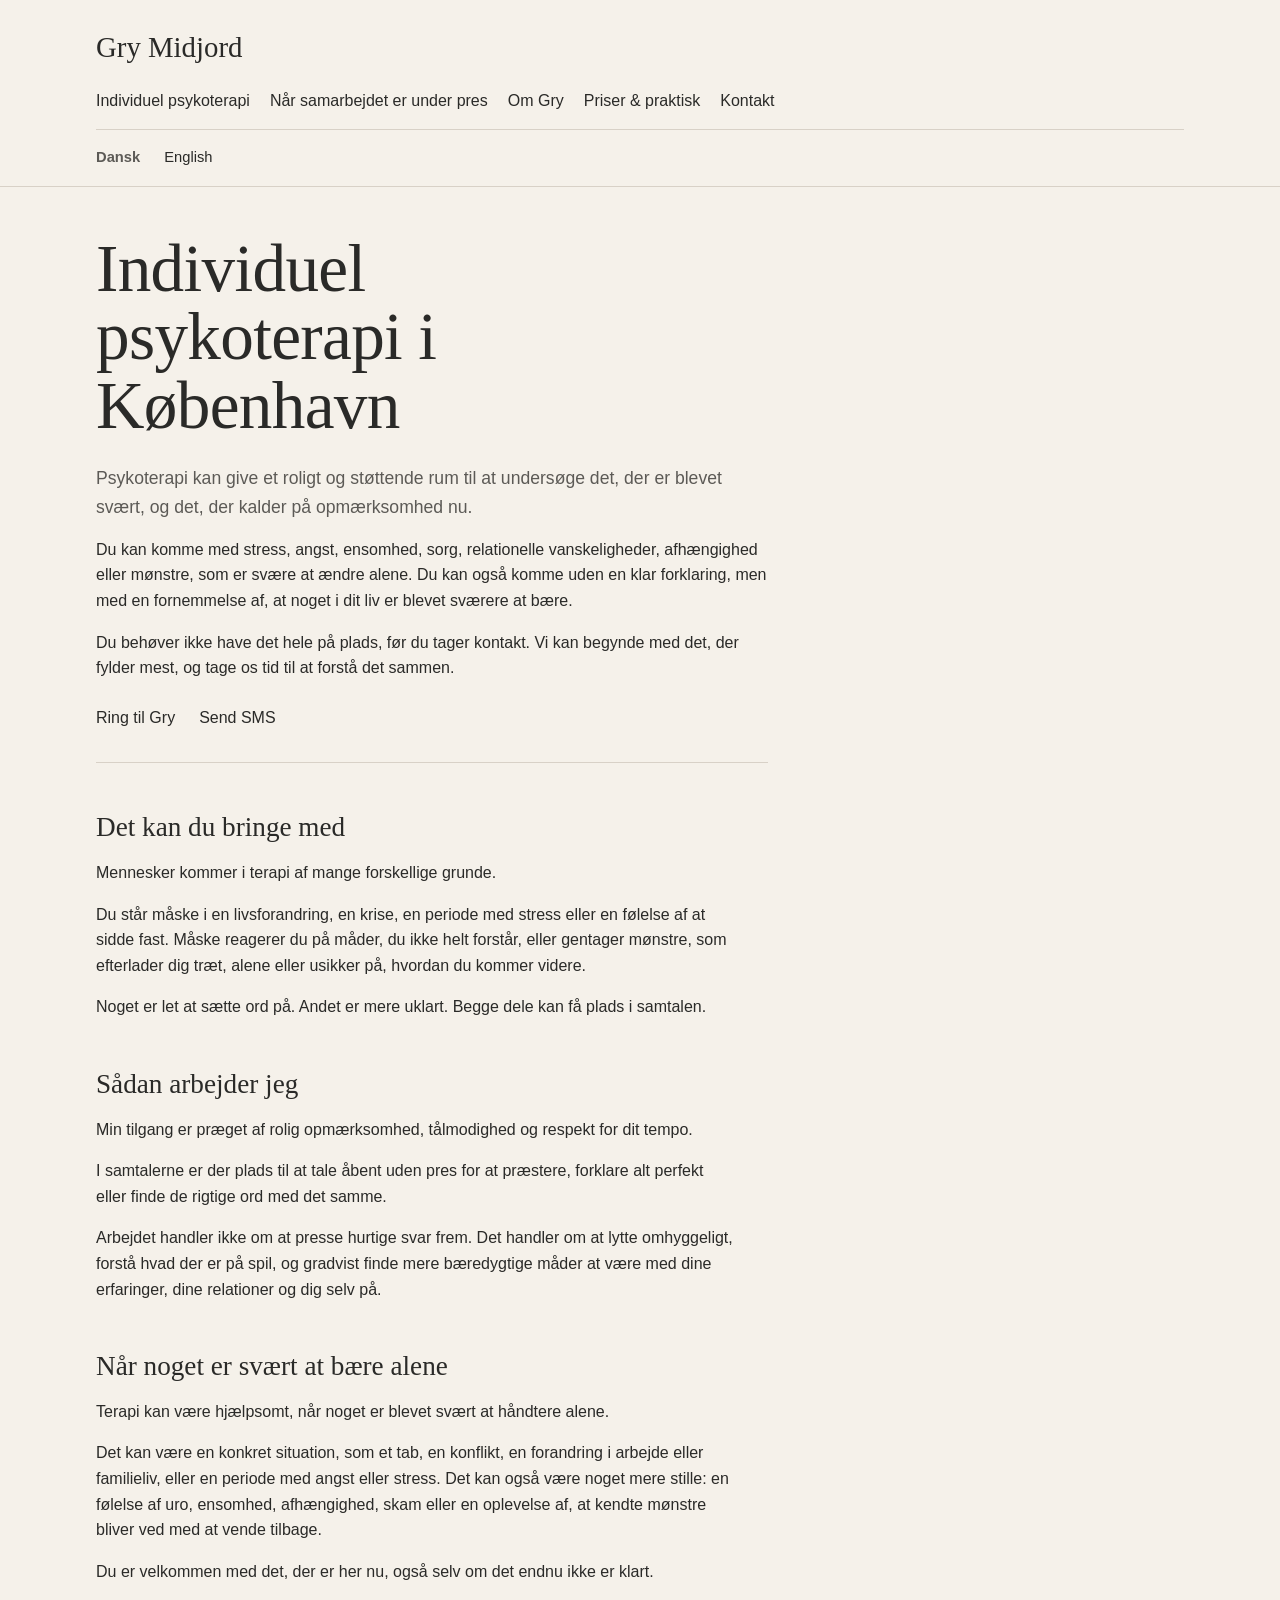
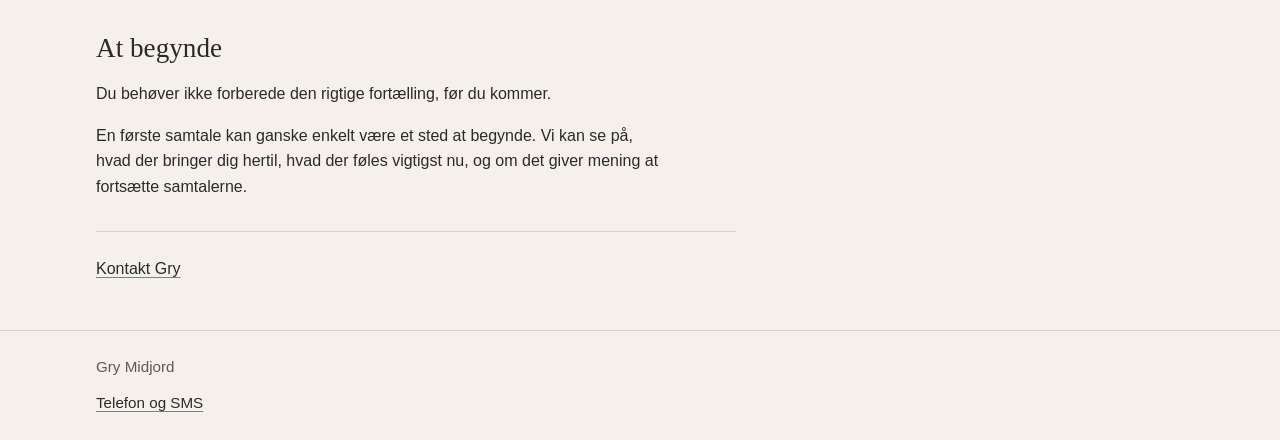
<file: psykoterapi-koebenhavn/index.html>
<!doctype html>
<html lang="da">
<head>
  <meta charset="utf-8">
  <meta name="viewport" content="width=device-width, initial-scale=1">
  <title>Individuel psykoterapi i København | Gry Midjord</title>
  <meta name="description" content="Individuel psykoterapi i København hos Gry Midjord. Et roligt og støttende rum til at undersøge det, der er blevet svært.">
  <link rel="stylesheet" href="../assets/css/style.css">
  <link rel="alternate" hreflang="da" href="/psykoterapi-koebenhavn/">
  <link rel="alternate" hreflang="en" href="/en/psychotherapy-copenhagen/">
</head>
<body>
  <div class="site-wrap">
    <header class="site-header">
      <div class="site-header-inner">
        <div class="site-header-top">
          <p class="brand"><a href="../">Gry Midjord</a></p>

          <button
            class="menu-toggle"
            type="button"
            aria-expanded="false"
            aria-controls="site-menu"
            data-menu-toggle>
            <span class="menu-icon" aria-hidden="true"><span></span></span>
            <span>Menu</span>
          </button>
        </div>

        <div class="site-menu" id="site-menu" data-site-menu>
          <nav class="site-nav" aria-label="Hovednavigation">
            <ul class="site-nav-list">
              <li><a href="../psykoterapi-koebenhavn/">Individuel psykoterapi</a></li>
              <li><a href="../samarbejde-under-pres/">Når samarbejdet er under pres</a></li>
              <li><a href="../om-gry/">Om Gry</a></li>
              <li><a href="../priser-praktisk/">Priser &amp; praktisk</a></li>
              <li><a href="../kontakt/">Kontakt</a></li>
            </ul>
          </nav>

          <nav class="lang-nav" aria-label="Sprogvalg">
            <ul class="lang-nav-list">
              <li><span class="lang-current" aria-current="page">Dansk</span></li>
              <li><a href="../en/psychotherapy-copenhagen/">English</a></li>
            </ul>
          </nav>
        </div>
      </div>
    </header>

    <main class="site-main long-read">
      <div class="site-main-inner">
        <section class="page-hero">
          <h1 class="page-title">Individuel psykoterapi i København</h1>

          <p class="page-intro">
            Psykoterapi kan give et roligt og støttende rum til at undersøge det, der er blevet svært, og det, der kalder på opmærksomhed nu.
          </p>

          <p class="page-intro">
            Du kan komme med stress, angst, ensomhed, sorg, relationelle vanskeligheder, afhængighed eller mønstre, som er svære at ændre alene. Du kan også komme uden en klar forklaring, men med en fornemmelse af, at noget i dit liv er blevet sværere at bære.
          </p>

          <p class="page-intro">
            Du behøver ikke have det hele på plads, før du tager kontakt. Vi kan begynde med det, der fylder mest, og tage os tid til at forstå det sammen.
          </p>

          <div class="contact-actions" aria-label="Kontaktmuligheder">
            <a href="tel:+4526195600">Ring til Gry</a>
            <a href="sms:+4526195600">Send SMS</a>
          </div>
        </section>

        <section class="content-flow">
          <h2>Det kan du bringe med</h2>
          <p>
            Mennesker kommer i terapi af mange forskellige grunde.
          </p>
          <p>
            Du står måske i en livsforandring, en krise, en periode med stress eller en følelse af at sidde fast. Måske reagerer du på måder, du ikke helt forstår, eller gentager mønstre, som efterlader dig træt, alene eller usikker på, hvordan du kommer videre.
          </p>
          <p>
            Noget er let at sætte ord på. Andet er mere uklart. Begge dele kan få plads i samtalen.
          </p>

          <h2>Sådan arbejder jeg</h2>
          <p>
            Min tilgang er præget af rolig opmærksomhed, tålmodighed og respekt for dit tempo.
          </p>
          <p>
            I samtalerne er der plads til at tale åbent uden pres for at præstere, forklare alt perfekt eller finde de rigtige ord med det samme.
          </p>
          <p>
            Arbejdet handler ikke om at presse hurtige svar frem. Det handler om at lytte omhyggeligt, forstå hvad der er på spil, og gradvist finde mere bæredygtige måder at være med dine erfaringer, dine relationer og dig selv på.
          </p>

          <h2>Når noget er svært at bære alene</h2>
          <p>
            Terapi kan være hjælpsomt, når noget er blevet svært at håndtere alene.
          </p>
          <p>
            Det kan være en konkret situation, som et tab, en konflikt, en forandring i arbejde eller familieliv, eller en periode med angst eller stress. Det kan også være noget mere stille: en følelse af uro, ensomhed, afhængighed, skam eller en oplevelse af, at kendte mønstre bliver ved med at vende tilbage.
          </p>
          <p>
            Du er velkommen med det, der er her nu, også selv om det endnu ikke er klart.
          </p>

          <h2>At begynde</h2>
          <p>
            Du behøver ikke forberede den rigtige fortælling, før du kommer.
          </p>
          <p>
            En første samtale kan ganske enkelt være et sted at begynde. Vi kan se på, hvad der bringer dig hertil, hvad der føles vigtigst nu, og om det giver mening at fortsætte samtalerne.
          </p>

          <div class="cta-block">
            <p><a href="../kontakt/">Kontakt Gry</a></p>
          </div>
        </section>
      </div>
    </main>

    <footer class="site-footer">
      <div class="site-footer-inner">
        <p>Gry Midjord</p>
        <p><a href="../kontakt/">Telefon og SMS</a></p>
      </div>
    </footer>
  </div>

  <script src="../assets/js/site.js" defer></script>
</body>
</html>
</file>
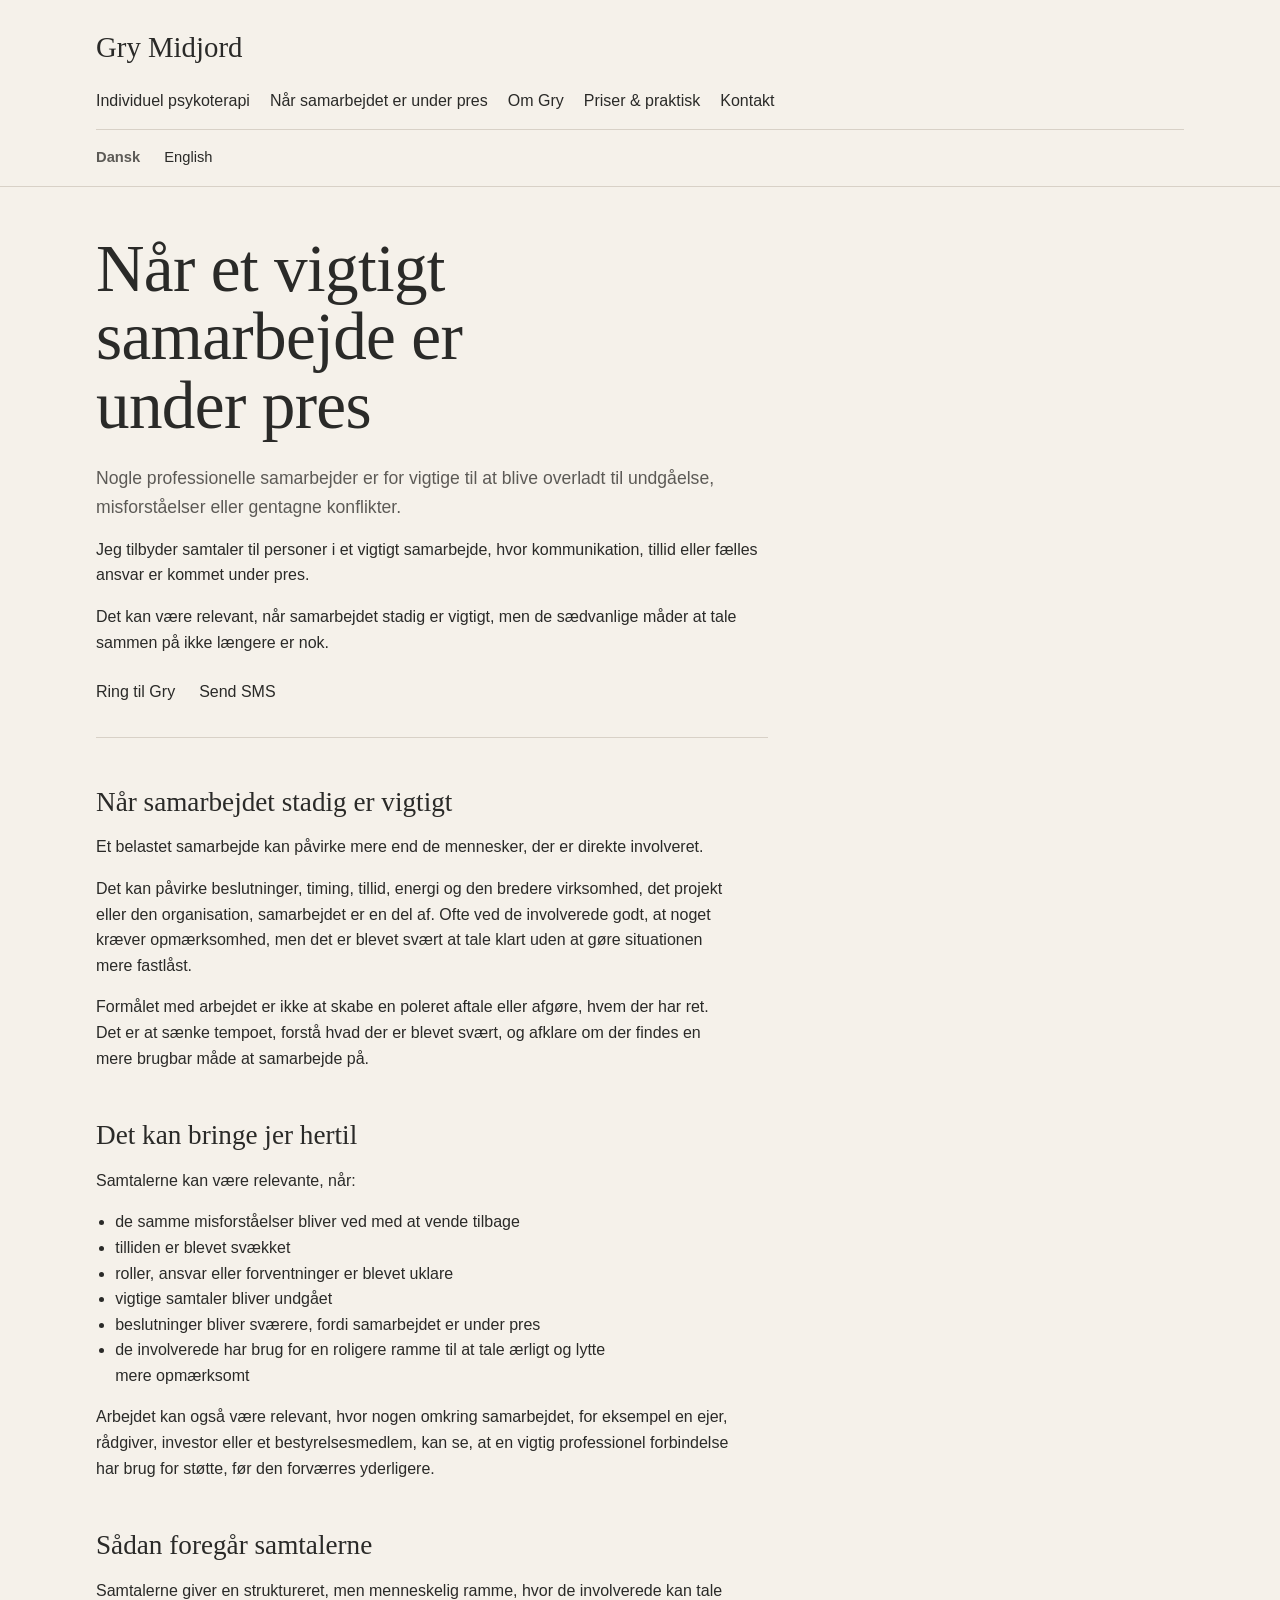
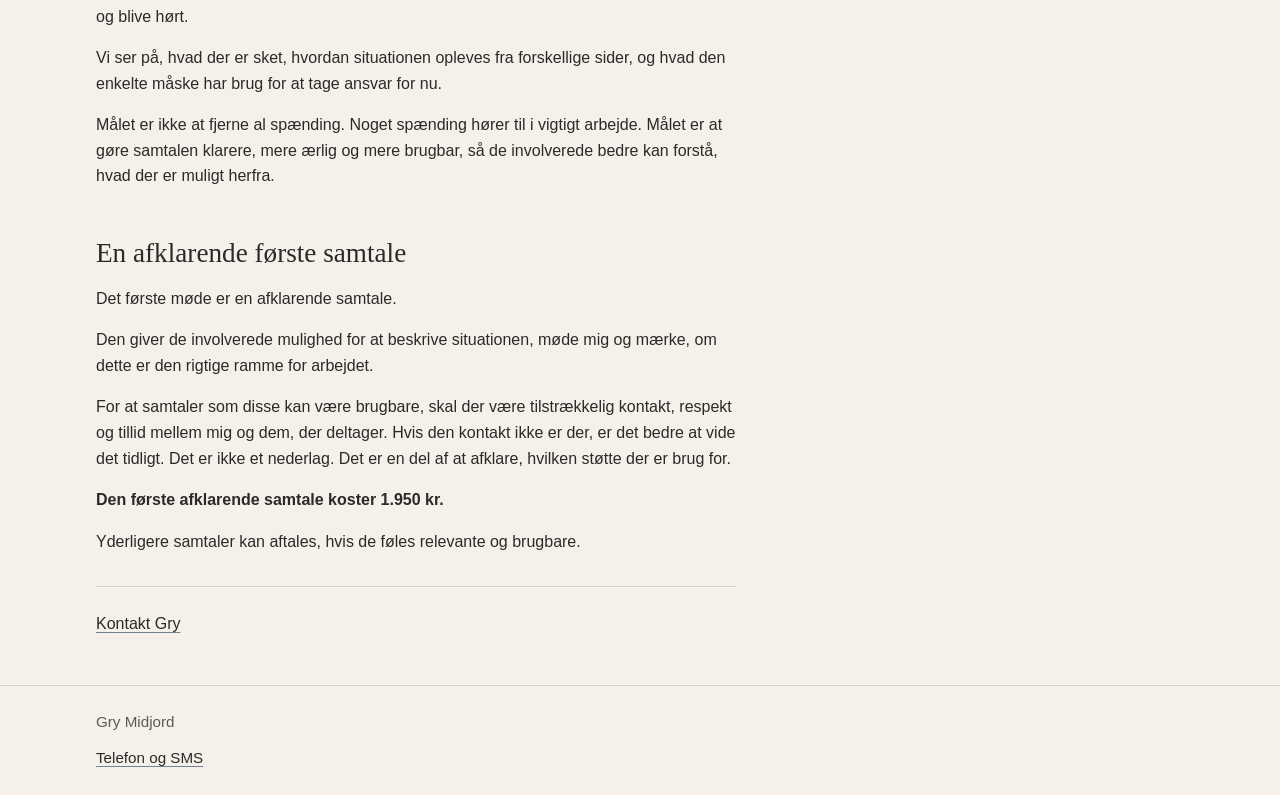
<file: samarbejde-under-pres/index.html>
<!doctype html>
<html lang="da">
<head>
  <meta charset="utf-8">
  <meta name="viewport" content="width=device-width, initial-scale=1">
  <title>Når et vigtigt samarbejde er under pres | Gry Midjord</title>
  <meta name="description" content="Samtaler for personer i et vigtigt professionelt samarbejde, hvor kommunikation, tillid eller fælles ansvar er kommet under pres.">
  <link rel="stylesheet" href="../assets/css/style.css">
  <link rel="alternate" hreflang="da" href="/samarbejde-under-pres/">
  <link rel="alternate" hreflang="en" href="/en/collaboration-under-pressure/">
</head>
<body>
  <div class="site-wrap">
    <header class="site-header">
      <div class="site-header-inner">
        <div class="site-header-top">
          <p class="brand"><a href="../">Gry Midjord</a></p>

          <button
            class="menu-toggle"
            type="button"
            aria-expanded="false"
            aria-controls="site-menu"
            data-menu-toggle>
            <span class="menu-icon" aria-hidden="true"><span></span></span>
            <span>Menu</span>
          </button>
        </div>

        <div class="site-menu" id="site-menu" data-site-menu>
          <nav class="site-nav" aria-label="Hovednavigation">
            <ul class="site-nav-list">
              <li><a href="../psykoterapi-koebenhavn/">Individuel psykoterapi</a></li>
              <li><a href="../samarbejde-under-pres/">Når samarbejdet er under pres</a></li>
              <li><a href="../om-gry/">Om Gry</a></li>
              <li><a href="../priser-praktisk/">Priser &amp; praktisk</a></li>
              <li><a href="../kontakt/">Kontakt</a></li>
            </ul>
          </nav>

          <nav class="lang-nav" aria-label="Sprogvalg">
            <ul class="lang-nav-list">
              <li><span class="lang-current" aria-current="page">Dansk</span></li>
              <li><a href="../en/collaboration-under-pressure/">English</a></li>
            </ul>
          </nav>
        </div>
      </div>
    </header>

    <main class="site-main long-read">
      <div class="site-main-inner">
        <section class="page-hero">
          <h1 class="page-title">Når et vigtigt samarbejde er under pres</h1>

          <p class="page-intro">
            Nogle professionelle samarbejder er for vigtige til at blive overladt til undgåelse, misforståelser eller gentagne konflikter.
          </p>

          <p class="page-intro">
            Jeg tilbyder samtaler til personer i et vigtigt samarbejde, hvor kommunikation, tillid eller fælles ansvar er kommet under pres.
          </p>

          <p class="page-intro">
            Det kan være relevant, når samarbejdet stadig er vigtigt, men de sædvanlige måder at tale sammen på ikke længere er nok.
          </p>

          <div class="contact-actions" aria-label="Kontaktmuligheder">
            <a href="tel:+4526195600">Ring til Gry</a>
            <a href="sms:+4526195600">Send SMS</a>
          </div>
        </section>

        <section class="content-flow">
          <h2>Når samarbejdet stadig er vigtigt</h2>
          <p>
            Et belastet samarbejde kan påvirke mere end de mennesker, der er direkte involveret.
          </p>
          <p>
            Det kan påvirke beslutninger, timing, tillid, energi og den bredere virksomhed, det projekt eller den organisation, samarbejdet er en del af. Ofte ved de involverede godt, at noget kræver opmærksomhed, men det er blevet svært at tale klart uden at gøre situationen mere fastlåst.
          </p>
          <p>
            Formålet med arbejdet er ikke at skabe en poleret aftale eller afgøre, hvem der har ret. Det er at sænke tempoet, forstå hvad der er blevet svært, og afklare om der findes en mere brugbar måde at samarbejde på.
          </p>

          <h2>Det kan bringe jer hertil</h2>
          <p>
            Samtalerne kan være relevante, når:
          </p>
          <ul>
            <li>de samme misforståelser bliver ved med at vende tilbage</li>
            <li>tilliden er blevet svækket</li>
            <li>roller, ansvar eller forventninger er blevet uklare</li>
            <li>vigtige samtaler bliver undgået</li>
            <li>beslutninger bliver sværere, fordi samarbejdet er under pres</li>
            <li>de involverede har brug for en roligere ramme til at tale ærligt og lytte mere opmærksomt</li>
          </ul>
          <p>
            Arbejdet kan også være relevant, hvor nogen omkring samarbejdet, for eksempel en ejer, rådgiver, investor eller et bestyrelsesmedlem, kan se, at en vigtig professionel forbindelse har brug for støtte, før den forværres yderligere.
          </p>

          <h2>Sådan foregår samtalerne</h2>
          <p>
            Samtalerne giver en struktureret, men menneskelig ramme, hvor de involverede kan tale og blive hørt.
          </p>
          <p>
            Vi ser på, hvad der er sket, hvordan situationen opleves fra forskellige sider, og hvad den enkelte måske har brug for at tage ansvar for nu.
          </p>
          <p>
            Målet er ikke at fjerne al spænding. Noget spænding hører til i vigtigt arbejde. Målet er at gøre samtalen klarere, mere ærlig og mere brugbar, så de involverede bedre kan forstå, hvad der er muligt herfra.
          </p>

          <h2>En afklarende første samtale</h2>
          <p>
            Det første møde er en afklarende samtale.
          </p>
          <p>
            Den giver de involverede mulighed for at beskrive situationen, møde mig og mærke, om dette er den rigtige ramme for arbejdet.
          </p>
          <p>
            For at samtaler som disse kan være brugbare, skal der være tilstrækkelig kontakt, respekt og tillid mellem mig og dem, der deltager. Hvis den kontakt ikke er der, er det bedre at vide det tidligt. Det er ikke et nederlag. Det er en del af at afklare, hvilken støtte der er brug for.
          </p>
          <p><strong>Den første afklarende samtale koster 1.950 kr.</strong></p>
          <p>
            Yderligere samtaler kan aftales, hvis de føles relevante og brugbare.
          </p>

          <div class="cta-block">
            <p><a href="../kontakt/">Kontakt Gry</a></p>
          </div>
        </section>
      </div>
    </main>

    <footer class="site-footer">
      <div class="site-footer-inner">
        <p>Gry Midjord</p>
        <p><a href="../kontakt/">Telefon og SMS</a></p>
      </div>
    </footer>
  </div>

  <script src="../assets/js/site.js" defer></script>
</body>
</html>
</file>
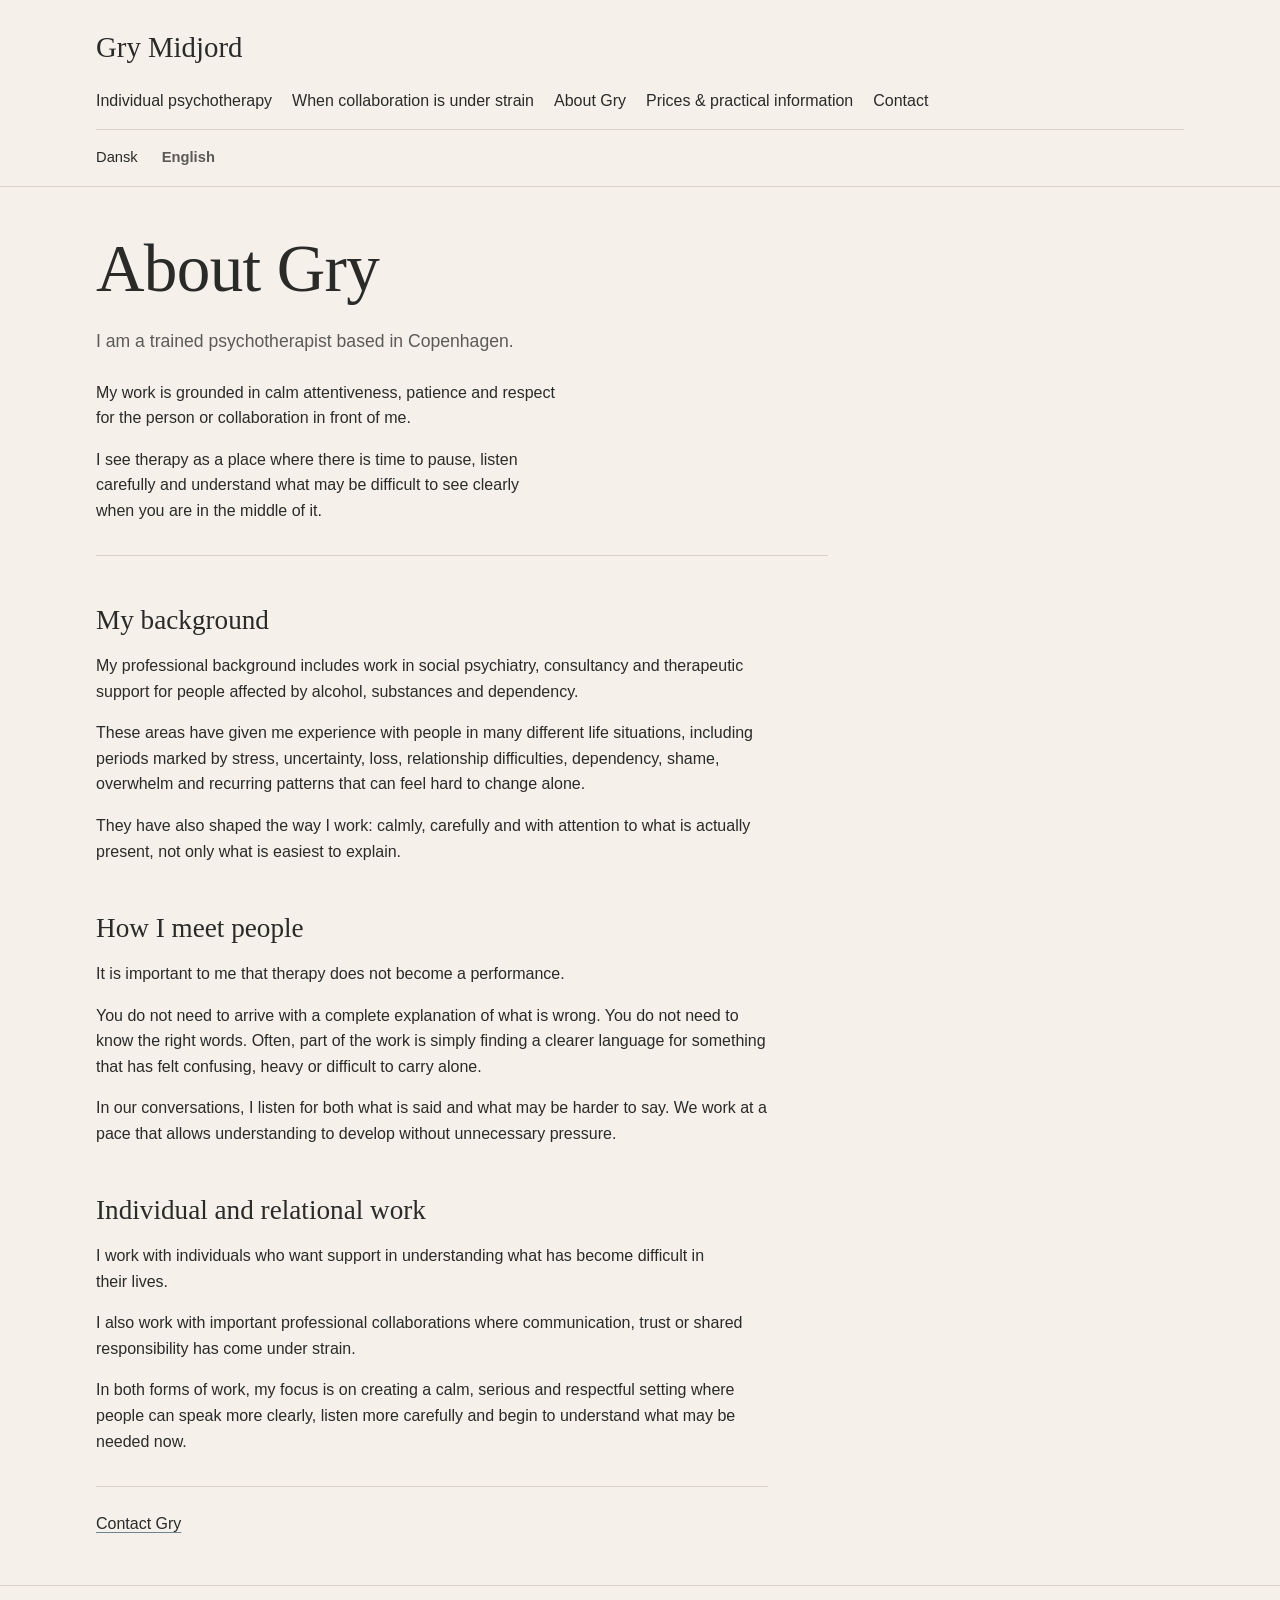
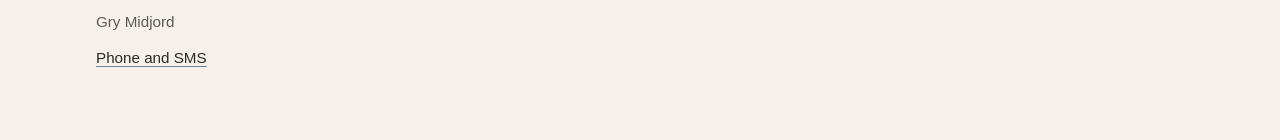
<file: en/about-gry/index.html>
<!doctype html>
<html lang="en">
<head>
  <meta charset="utf-8">
  <meta name="viewport" content="width=device-width, initial-scale=1">
  <title>About Gry | Gry Midjord</title>
  <meta name="description" content="Read more about Gry Midjord, her professional background and her approach to psychotherapy.">
  <link rel="stylesheet" href="../../assets/css/style.css">
  <link rel="alternate" hreflang="da" href="/om-gry/">
  <link rel="alternate" hreflang="en" href="/en/about-gry/">
</head>
<body>
  <div class="site-wrap">
    <header class="site-header">
      <div class="site-header-inner">
        <div class="site-header-top">
          <p class="brand"><a href="../">Gry Midjord</a></p>

          <button
            class="menu-toggle"
            type="button"
            aria-expanded="false"
            aria-controls="site-menu"
            data-menu-toggle>
            <span class="menu-icon" aria-hidden="true"><span></span></span>
            <span>Menu</span>
          </button>
        </div>

        <div class="site-menu" id="site-menu" data-site-menu>
          <nav class="site-nav" aria-label="Main navigation">
            <ul class="site-nav-list">
              <li><a href="../psychotherapy-copenhagen/">Individual psychotherapy</a></li>
              <li><a href="../collaboration-under-pressure/">When collaboration is under strain</a></li>
              <li><a href="../about-gry/">About Gry</a></li>
              <li><a href="../prices-practical/">Prices &amp; practical information</a></li>
              <li><a href="../contact/">Contact</a></li>
            </ul>
          </nav>

          <nav class="lang-nav" aria-label="Language selection">
            <ul class="lang-nav-list">
              <li><a href="../../om-gry/">Dansk</a></li>
              <li><span class="lang-current" aria-current="page">English</span></li>
            </ul>
          </nav>
        </div>
      </div>
    </header>

    <main class="site-main">
      <div class="site-main-inner">
        <section class="page-hero portrait-hero about-hero">
          <div class="portrait-hero-text">
            <h1 class="page-title">About Gry</h1>

            <p class="page-intro">
              I am a trained psychotherapist based in Copenhagen.
            </p>

            <div class="about-opening-text">
              <p>
                My work is grounded in calm attentiveness, patience and respect for the person or collaboration in front of me.
              </p>

              <p>
                I see therapy as a place where there is time to pause, listen carefully and understand what may be difficult to see clearly when you are in the middle of it.
              </p>
            </div>
          </div>

          <div class="portrait-block about-portrait portrait-hero-image">
            <figure>
              <picture>
                <source media="(min-width: 48rem)" srcset="../../assets/images/gry/gry-about-desktop.webp">
                <img
                  src="../../assets/images/gry/gry-about-mobile.webp"
                  alt="Gry Midjord"
                  width="900"
                  height="1125"
                  loading="lazy"
                  decoding="async">
              </picture>
            </figure>
          </div>
        </section>

        <section class="content-flow about-rest">
          <h2>My background</h2>
          <p>
            My professional background includes work in social psychiatry, consultancy and therapeutic support for people affected by alcohol, substances and dependency.
          </p>
          <p>
            These areas have given me experience with people in many different life situations, including periods marked by stress, uncertainty, loss, relationship difficulties, dependency, shame, overwhelm and recurring patterns that can feel hard to change alone.
          </p>
          <p>
            They have also shaped the way I work: calmly, carefully and with attention to what is actually present, not only what is easiest to explain.
          </p>

          <h2>How I meet people</h2>
          <p>
            It is important to me that therapy does not become a performance.
          </p>
          <p>
            You do not need to arrive with a complete explanation of what is wrong. You do not need to know the right words. Often, part of the work is simply finding a clearer language for something that has felt confusing, heavy or difficult to carry alone.
          </p>
          <p>
            In our conversations, I listen for both what is said and what may be harder to say. We work at a pace that allows understanding to develop without unnecessary pressure.
          </p>

          <h2>Individual and relational work</h2>
          <p>
            I work with individuals who want support in understanding what has become difficult in their lives.
          </p>
          <p>
            I also work with important professional collaborations where communication, trust or shared responsibility has come under strain.
          </p>
          <p>
            In both forms of work, my focus is on creating a calm, serious and respectful setting where people can speak more clearly, listen more carefully and begin to understand what may be needed now.
          </p>

          <div class="cta-block">
            <p><a href="../contact/">Contact Gry</a></p>
          </div>
        </section>
      </div>
    </main>

    <footer class="site-footer">
      <div class="site-footer-inner">
        <p>Gry Midjord</p>
        <p><a href="../contact/">Phone and SMS</a></p>
      </div>
    </footer>
  </div>

  <script src="../../assets/js/site.js" defer></script>
</body>
</html>
</file>
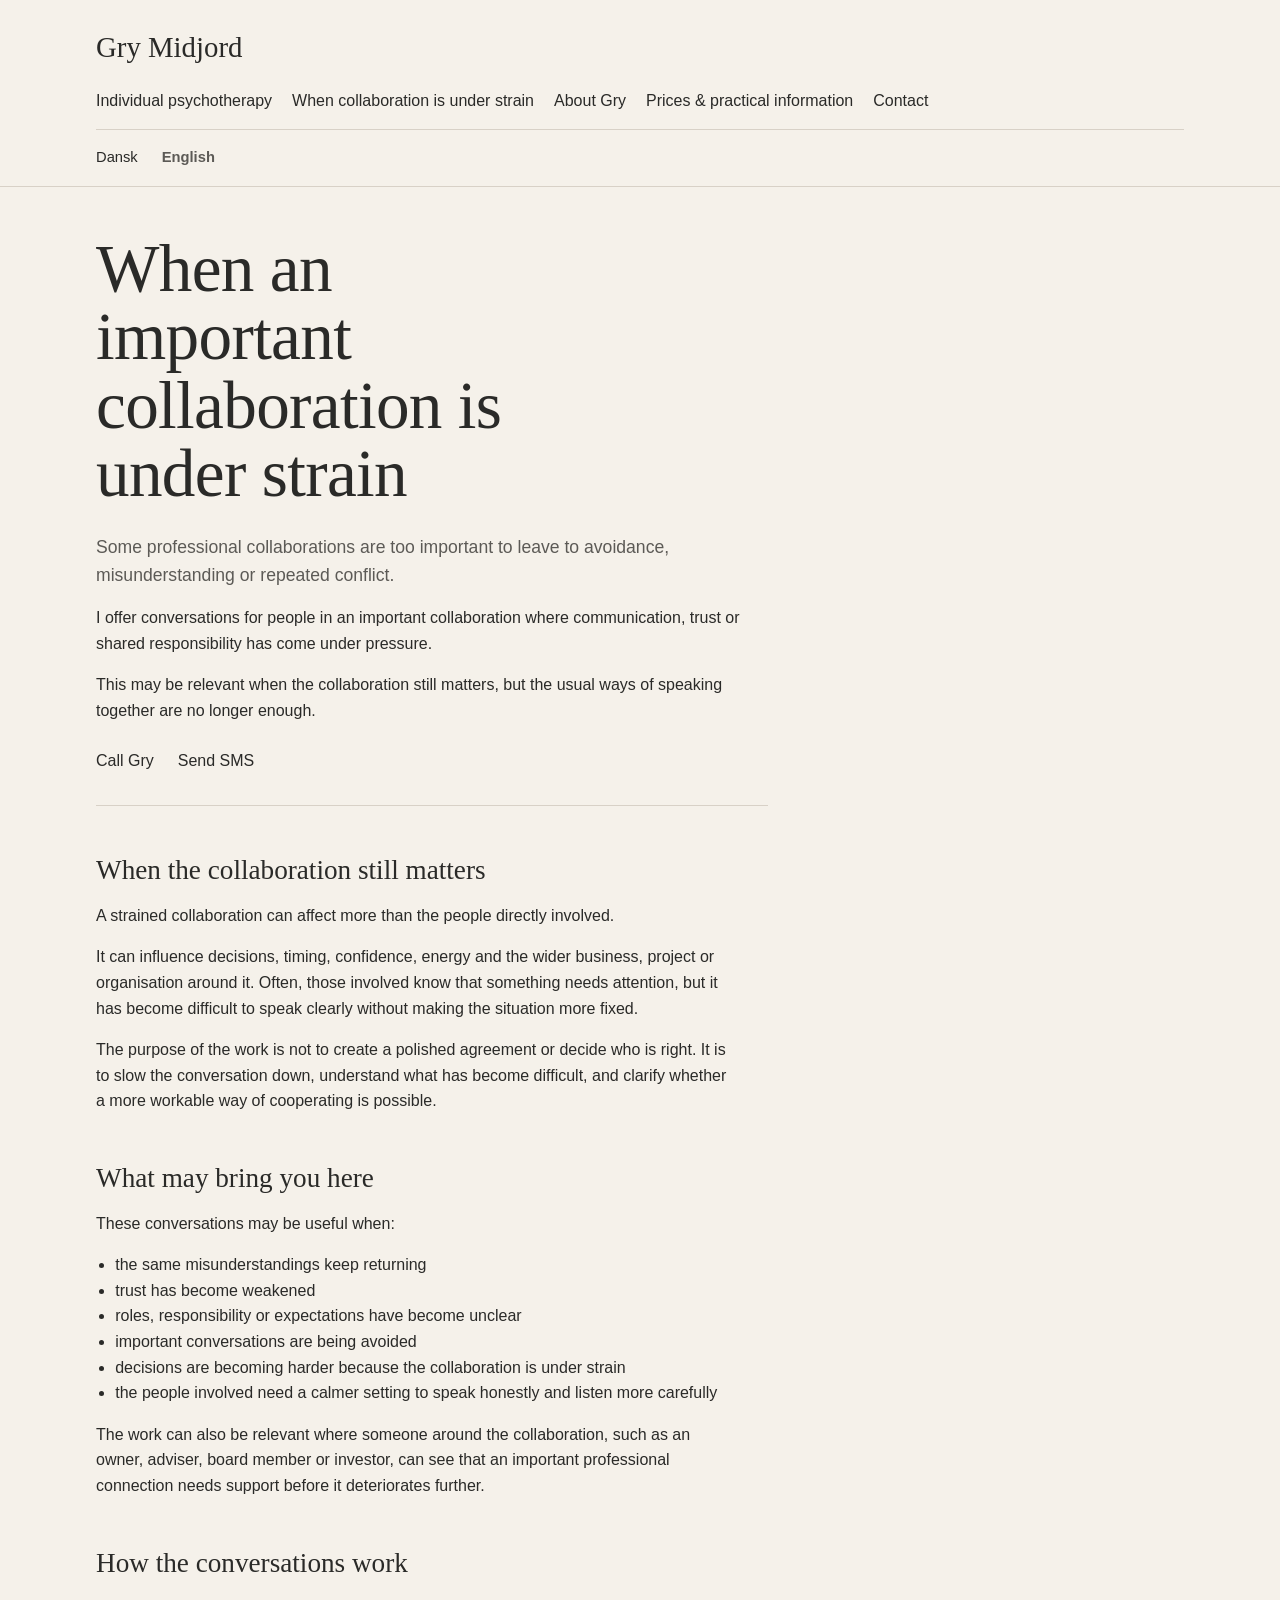
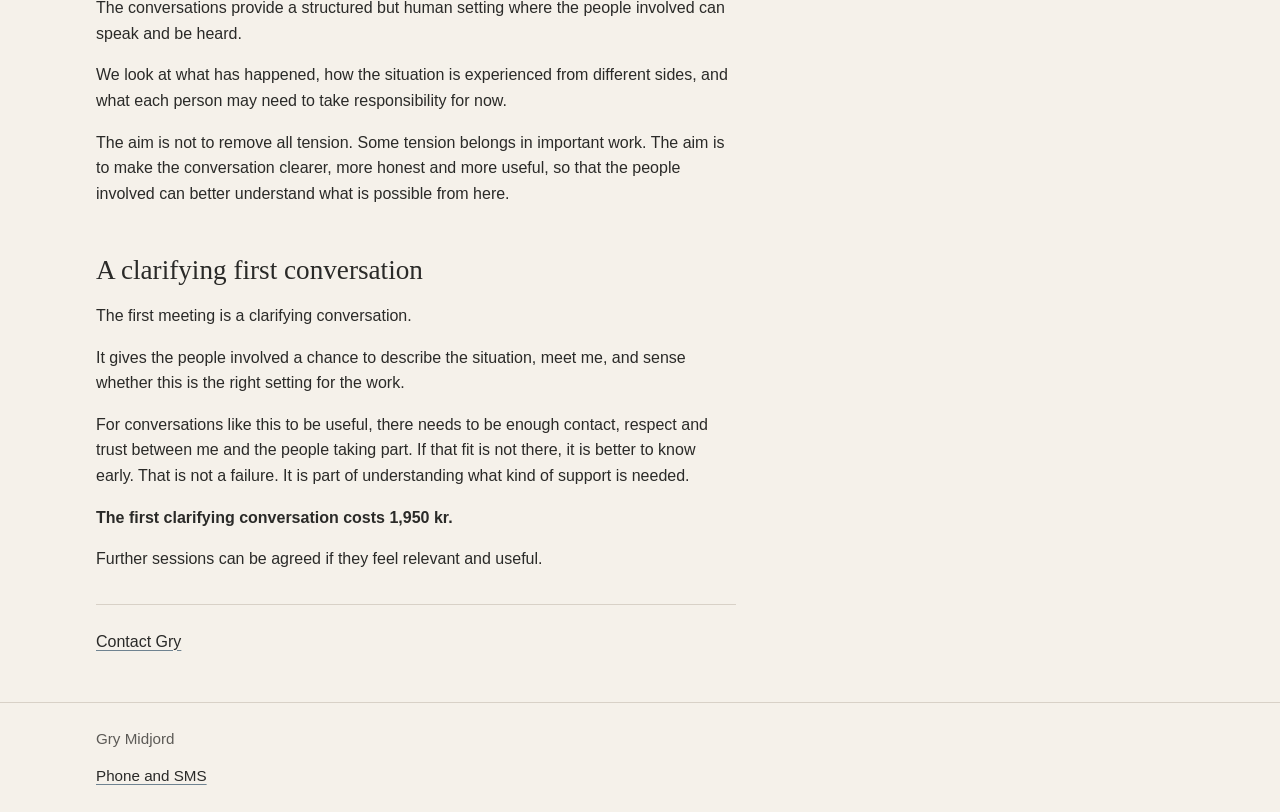
<file: en/collaboration-under-pressure/index.html>
<!doctype html>
<html lang="en">
<head>
  <meta charset="utf-8">
  <meta name="viewport" content="width=device-width, initial-scale=1">
  <title>When an important collaboration is under strain | Gry Midjord</title>
  <meta name="description" content="Conversations for people in an important professional collaboration where communication, trust or shared responsibility has come under pressure.">
  <link rel="stylesheet" href="../../assets/css/style.css">
  <link rel="alternate" hreflang="da" href="/samarbejde-under-pres/">
  <link rel="alternate" hreflang="en" href="/en/collaboration-under-pressure/">
</head>
<body>
  <div class="site-wrap">
    <header class="site-header">
      <div class="site-header-inner">
        <div class="site-header-top">
          <p class="brand"><a href="../">Gry Midjord</a></p>

          <button
            class="menu-toggle"
            type="button"
            aria-expanded="false"
            aria-controls="site-menu"
            data-menu-toggle>
            <span class="menu-icon" aria-hidden="true"><span></span></span>
            <span>Menu</span>
          </button>
        </div>

        <div class="site-menu" id="site-menu" data-site-menu>
          <nav class="site-nav" aria-label="Main navigation">
            <ul class="site-nav-list">
              <li><a href="../psychotherapy-copenhagen/">Individual psychotherapy</a></li>
              <li><a href="../collaboration-under-pressure/">When collaboration is under strain</a></li>
              <li><a href="../about-gry/">About Gry</a></li>
              <li><a href="../prices-practical/">Prices &amp; practical information</a></li>
              <li><a href="../contact/">Contact</a></li>
            </ul>
          </nav>

          <nav class="lang-nav" aria-label="Language selection">
            <ul class="lang-nav-list">
              <li><a href="../../samarbejde-under-pres/">Dansk</a></li>
              <li><span class="lang-current" aria-current="page">English</span></li>
            </ul>
          </nav>
        </div>
      </div>
    </header>

    <main class="site-main long-read">
      <div class="site-main-inner">
        <section class="page-hero">
          <h1 class="page-title">When an important collaboration is under strain</h1>

          <p class="page-intro">
            Some professional collaborations are too important to leave to avoidance, misunderstanding or repeated conflict.
          </p>

          <p class="page-intro">
            I offer conversations for people in an important collaboration where communication, trust or shared responsibility has come under pressure.
          </p>

          <p class="page-intro">
            This may be relevant when the collaboration still matters, but the usual ways of speaking together are no longer enough.
          </p>

          <div class="contact-actions" aria-label="Contact options">
            <a href="tel:+4526195600">Call Gry</a>
            <a href="sms:+4526195600">Send SMS</a>
          </div>
        </section>

        <section class="content-flow">
          <h2>When the collaboration still matters</h2>
          <p>
            A strained collaboration can affect more than the people directly involved.
          </p>
          <p>
            It can influence decisions, timing, confidence, energy and the wider business, project or organisation around it. Often, those involved know that something needs attention, but it has become difficult to speak clearly without making the situation more fixed.
          </p>
          <p>
            The purpose of the work is not to create a polished agreement or decide who is right. It is to slow the conversation down, understand what has become difficult, and clarify whether a more workable way of cooperating is possible.
          </p>

          <h2>What may bring you here</h2>
          <p>
            These conversations may be useful when:
          </p>
          <ul>
            <li>the same misunderstandings keep returning</li>
            <li>trust has become weakened</li>
            <li>roles, responsibility or expectations have become unclear</li>
            <li>important conversations are being avoided</li>
            <li>decisions are becoming harder because the collaboration is under strain</li>
            <li>the people involved need a calmer setting to speak honestly and listen more carefully</li>
          </ul>
          <p>
            The work can also be relevant where someone around the collaboration, such as an owner, adviser, board member or investor, can see that an important professional connection needs support before it deteriorates further.
          </p>

          <h2>How the conversations work</h2>
          <p>
            The conversations provide a structured but human setting where the people involved can speak and be heard.
          </p>
          <p>
            We look at what has happened, how the situation is experienced from different sides, and what each person may need to take responsibility for now.
          </p>
          <p>
            The aim is not to remove all tension. Some tension belongs in important work. The aim is to make the conversation clearer, more honest and more useful, so that the people involved can better understand what is possible from here.
          </p>

          <h2>A clarifying first conversation</h2>
          <p>
            The first meeting is a clarifying conversation.
          </p>
          <p>
            It gives the people involved a chance to describe the situation, meet me, and sense whether this is the right setting for the work.
          </p>
          <p>
            For conversations like this to be useful, there needs to be enough contact, respect and trust between me and the people taking part. If that fit is not there, it is better to know early. That is not a failure. It is part of understanding what kind of support is needed.
          </p>
          <p><strong>The first clarifying conversation costs 1,950 kr.</strong></p>
          <p>
            Further sessions can be agreed if they feel relevant and useful.
          </p>

          <div class="cta-block">
            <p><a href="../contact/">Contact Gry</a></p>
          </div>
        </section>
      </div>
    </main>

    <footer class="site-footer">
      <div class="site-footer-inner">
        <p>Gry Midjord</p>
        <p><a href="../contact/">Phone and SMS</a></p>
      </div>
    </footer>
  </div>

  <script src="../../assets/js/site.js" defer></script>
</body>
</html>
</file>
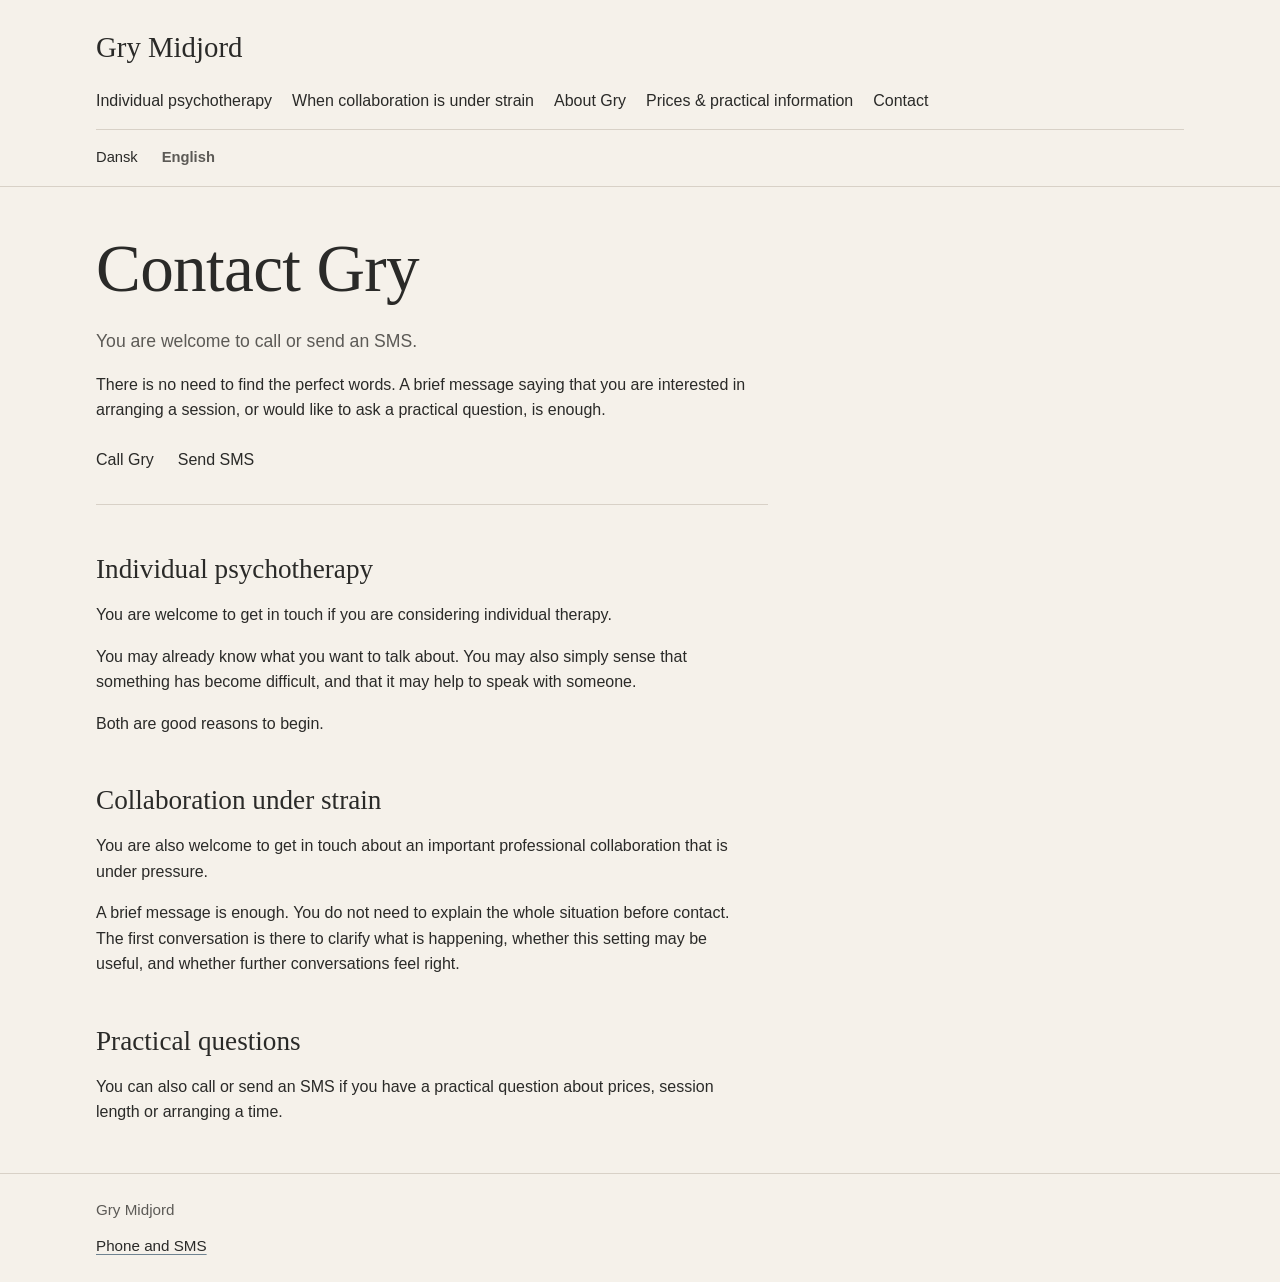
<file: en/contact/index.html>
<!doctype html>
<html lang="en">
<head>
  <meta charset="utf-8">
  <meta name="viewport" content="width=device-width, initial-scale=1">
  <title>Contact Gry | Gry Midjord</title>
  <meta name="description" content="Contact Gry Midjord about individual psychotherapy or conversations when an important collaboration is under strain.">
  <link rel="stylesheet" href="../../assets/css/style.css">
  <link rel="alternate" hreflang="da" href="/kontakt/">
  <link rel="alternate" hreflang="en" href="/en/contact/">
</head>
<body>
  <div class="site-wrap">
    <header class="site-header">
      <div class="site-header-inner">
        <div class="site-header-top">
          <p class="brand"><a href="../">Gry Midjord</a></p>

          <button
            class="menu-toggle"
            type="button"
            aria-expanded="false"
            aria-controls="site-menu"
            data-menu-toggle>
            <span class="menu-icon" aria-hidden="true"><span></span></span>
            <span>Menu</span>
          </button>
        </div>

        <div class="site-menu" id="site-menu" data-site-menu>
          <nav class="site-nav" aria-label="Main navigation">
            <ul class="site-nav-list">
              <li><a href="../psychotherapy-copenhagen/">Individual psychotherapy</a></li>
              <li><a href="../collaboration-under-pressure/">When collaboration is under strain</a></li>
              <li><a href="../about-gry/">About Gry</a></li>
              <li><a href="../prices-practical/">Prices &amp; practical information</a></li>
              <li><a href="../contact/">Contact</a></li>
            </ul>
          </nav>

          <nav class="lang-nav" aria-label="Language selection">
            <ul class="lang-nav-list">
              <li><a href="../../kontakt/">Dansk</a></li>
              <li><span class="lang-current" aria-current="page">English</span></li>
            </ul>
          </nav>
        </div>
      </div>
    </header>

    <main class="site-main">
      <div class="site-main-inner">
        <section class="page-hero">
          <h1 class="page-title">Contact Gry</h1>

          <p class="page-intro">
            You are welcome to call or send an SMS.
          </p>

          <p class="page-intro">
            There is no need to find the perfect words. A brief message saying that you are interested in arranging a session, or would like to ask a practical question, is enough.
          </p>

          <div class="contact-actions" aria-label="Contact options">
            <a href="tel:+4526195600">Call Gry</a>
            <a href="sms:+4526195600">Send SMS</a>
          </div>
        </section>

        <section class="content-flow contact-block">
          <h2>Individual psychotherapy</h2>
          <p>
            You are welcome to get in touch if you are considering individual therapy.
          </p>
          <p>
            You may already know what you want to talk about. You may also simply sense that something has become difficult, and that it may help to speak with someone.
          </p>
          <p>
            Both are good reasons to begin.
          </p>

          <h2>Collaboration under strain</h2>
          <p>
            You are also welcome to get in touch about an important professional collaboration that is under pressure.
          </p>
          <p>
            A brief message is enough. You do not need to explain the whole situation before contact. The first conversation is there to clarify what is happening, whether this setting may be useful, and whether further conversations feel right.
          </p>

          <h2>Practical questions</h2>
          <p>
            You can also call or send an SMS if you have a practical question about prices, session length or arranging a time.
          </p>
        </section>
      </div>
    </main>

    <footer class="site-footer">
      <div class="site-footer-inner">
        <p>Gry Midjord</p>
        <p><a href="../contact/">Phone and SMS</a></p>
      </div>
    </footer>
  </div>

  <script src="../../assets/js/site.js" defer></script>
</body>
</html>
</file>
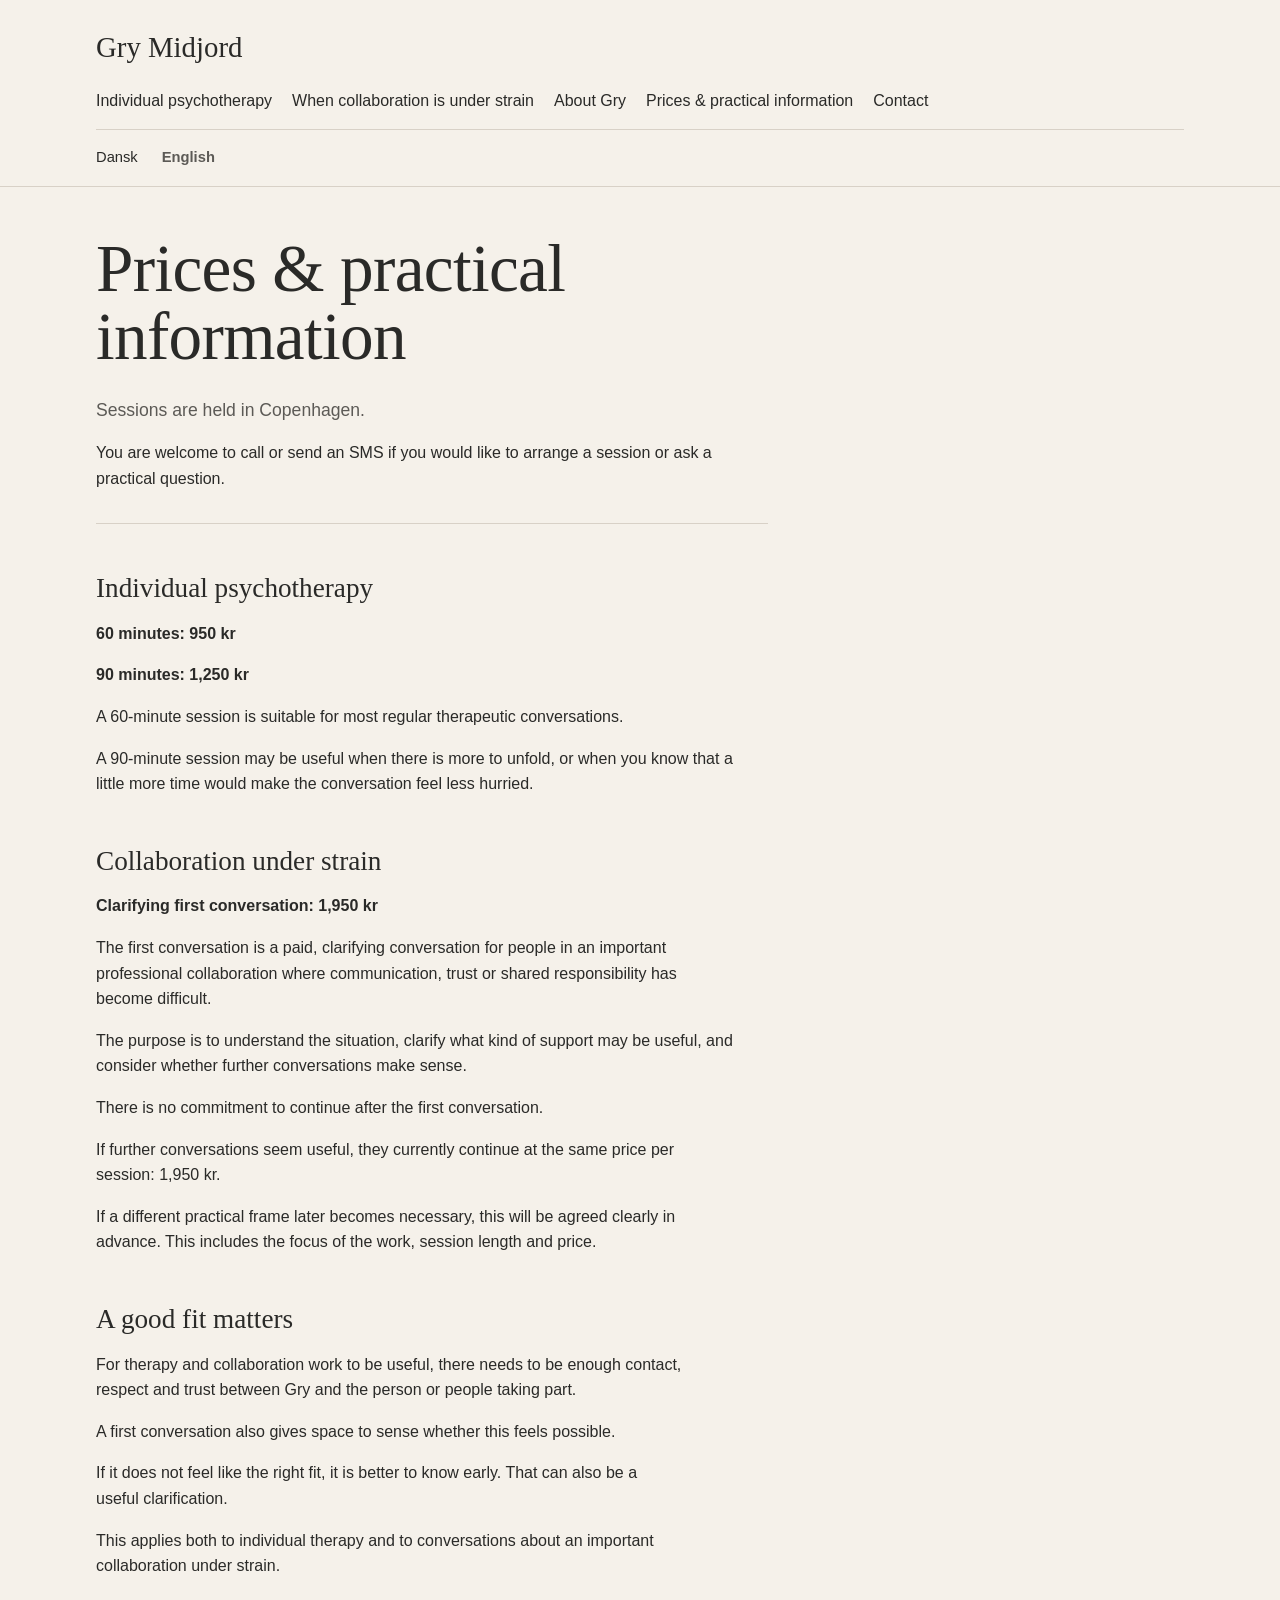
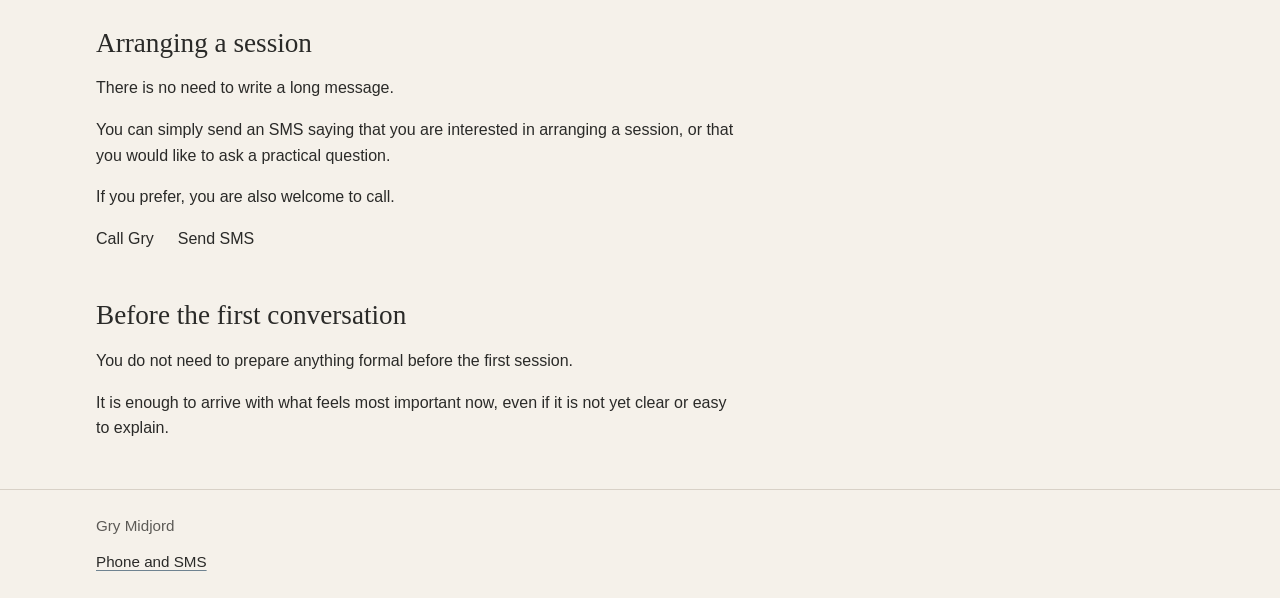
<file: en/prices-practical/index.html>
<!doctype html>
<html lang="en">
<head>
  <meta charset="utf-8">
  <meta name="viewport" content="width=device-width, initial-scale=1">
  <title>Prices &amp; practical information | Gry Midjord</title>
  <meta name="description" content="Prices and practical information for conversations with Gry Midjord in Copenhagen.">
  <link rel="stylesheet" href="../../assets/css/style.css">
  <link rel="alternate" hreflang="da" href="/priser-praktisk/">
  <link rel="alternate" hreflang="en" href="/en/prices-practical/">
</head>
<body>
  <div class="site-wrap">
    <header class="site-header">
      <div class="site-header-inner">
        <div class="site-header-top">
          <p class="brand"><a href="../">Gry Midjord</a></p>

          <button
            class="menu-toggle"
            type="button"
            aria-expanded="false"
            aria-controls="site-menu"
            data-menu-toggle>
            <span class="menu-icon" aria-hidden="true"><span></span></span>
            <span>Menu</span>
          </button>
        </div>

        <div class="site-menu" id="site-menu" data-site-menu>
          <nav class="site-nav" aria-label="Main navigation">
            <ul class="site-nav-list">
              <li><a href="../psychotherapy-copenhagen/">Individual psychotherapy</a></li>
              <li><a href="../collaboration-under-pressure/">When collaboration is under strain</a></li>
              <li><a href="../about-gry/">About Gry</a></li>
              <li><a href="../prices-practical/">Prices &amp; practical information</a></li>
              <li><a href="../contact/">Contact</a></li>
            </ul>
          </nav>

          <nav class="lang-nav" aria-label="Language selection">
            <ul class="lang-nav-list">
              <li><a href="../../priser-praktisk/">Dansk</a></li>
              <li><span class="lang-current" aria-current="page">English</span></li>
            </ul>
          </nav>
        </div>
      </div>
    </header>

    <main class="site-main">
      <div class="site-main-inner">
        <section class="page-hero">
          <h1 class="page-title">Prices &amp; practical information</h1>

          <p class="page-intro">
            Sessions are held in Copenhagen.
          </p>

          <p class="page-intro">
            You are welcome to call or send an SMS if you would like to arrange a session or ask a practical question.
          </p>
        </section>

        <section class="content-flow practical-page">
          <h2>Individual psychotherapy</h2>
          <p><strong>60 minutes: 950 kr</strong></p>
          <p><strong>90 minutes: 1,250 kr</strong></p>
          <p>
            A 60-minute session is suitable for most regular therapeutic conversations.
          </p>
          <p>
            A 90-minute session may be useful when there is more to unfold, or when you know that a little more time would make the conversation feel less hurried.
          </p>

          <h2>Collaboration under strain</h2>
          <p><strong>Clarifying first conversation: 1,950 kr</strong></p>
          <p>
            The first conversation is a paid, clarifying conversation for people in an important professional collaboration where communication, trust or shared responsibility has become difficult.
          </p>
          <p>
            The purpose is to understand the situation, clarify what kind of support may be useful, and consider whether further conversations make sense.
          </p>
          <p>
            There is no commitment to continue after the first conversation.
          </p>
          <p>
            If further conversations seem useful, they currently continue at the same price per session: 1,950 kr.
          </p>
          <p>
            If a different practical frame later becomes necessary, this will be agreed clearly in advance. This includes the focus of the work, session length and price.
          </p>

          <h2>A good fit matters</h2>
          <p>
            For therapy and collaboration work to be useful, there needs to be enough contact, respect and trust between Gry and the person or people taking part.
          </p>
          <p>
            A first conversation also gives space to sense whether this feels possible.
          </p>
          <p>
            If it does not feel like the right fit, it is better to know early. That can also be a useful clarification.
          </p>
          <p>
            This applies both to individual therapy and to conversations about an important collaboration under strain.
          </p>

          <h2>Arranging a session</h2>
          <p>
            There is no need to write a long message.
          </p>
          <p>
            You can simply send an SMS saying that you are interested in arranging a session, or that you would like to ask a practical question.
          </p>
          <p>
            If you prefer, you are also welcome to call.
          </p>

          <div class="contact-actions" aria-label="Contact options">
            <a href="tel:+4526195600">Call Gry</a>
            <a href="sms:+4526195600">Send SMS</a>
          </div>

          <h2>Before the first conversation</h2>
          <p>
            You do not need to prepare anything formal before the first session.
          </p>
          <p>
            It is enough to arrive with what feels most important now, even if it is not yet clear or easy to explain.
          </p>
        </section>
      </div>
    </main>

    <footer class="site-footer">
      <div class="site-footer-inner">
        <p>Gry Midjord</p>
        <p><a href="../contact/">Phone and SMS</a></p>
      </div>
    </footer>
  </div>

  <script src="../../assets/js/site.js" defer></script>
</body>
</html>
</file>
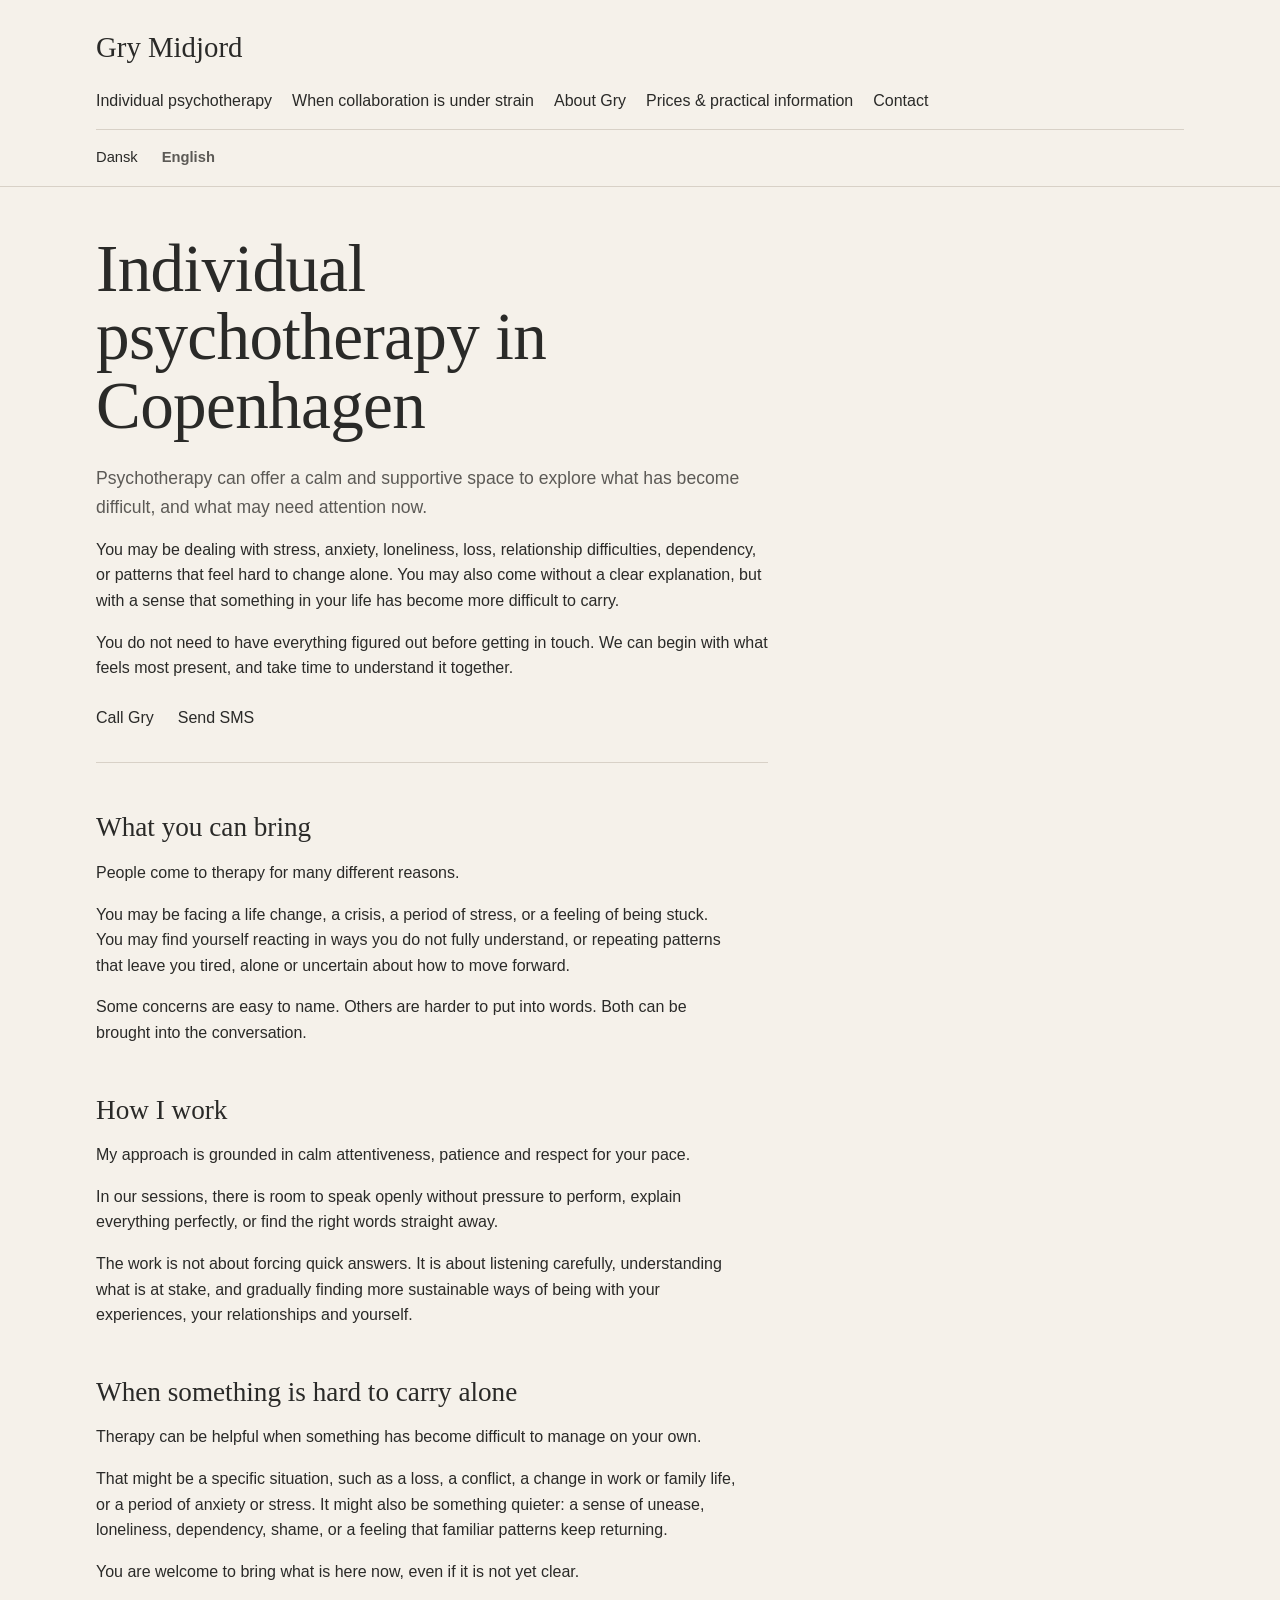
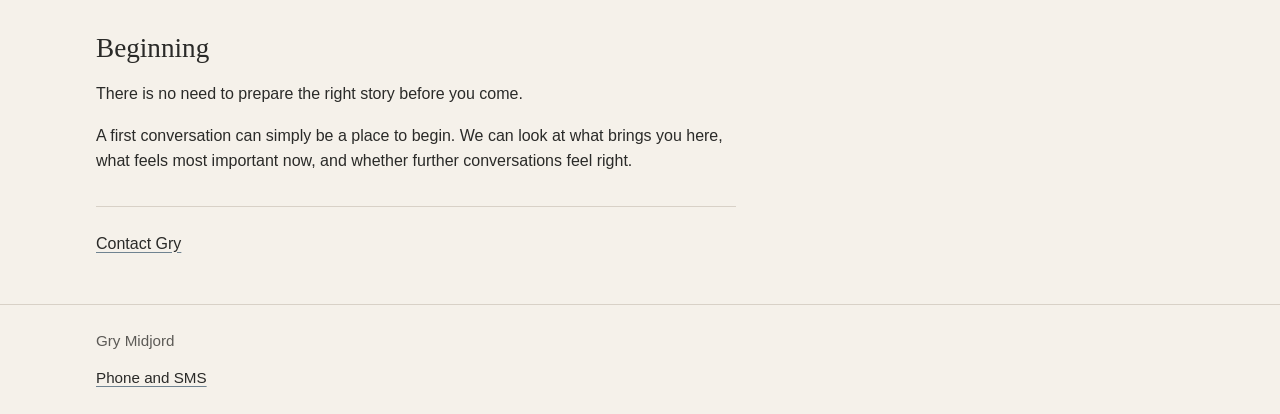
<file: en/psychotherapy-copenhagen/index.html>
<!doctype html>
<html lang="en">
<head>
  <meta charset="utf-8">
  <meta name="viewport" content="width=device-width, initial-scale=1">
  <title>Individual psychotherapy in Copenhagen | Gry Midjord</title>
  <meta name="description" content="Individual psychotherapy in Copenhagen with Gry Midjord. A calm and supportive space to explore what has become difficult.">
  <link rel="stylesheet" href="../../assets/css/style.css">
  <link rel="alternate" hreflang="da" href="/psykoterapi-koebenhavn/">
  <link rel="alternate" hreflang="en" href="/en/psychotherapy-copenhagen/">
</head>
<body>
  <div class="site-wrap">
    <header class="site-header">
      <div class="site-header-inner">
        <div class="site-header-top">
          <p class="brand"><a href="../">Gry Midjord</a></p>

          <button
            class="menu-toggle"
            type="button"
            aria-expanded="false"
            aria-controls="site-menu"
            data-menu-toggle>
            <span class="menu-icon" aria-hidden="true"><span></span></span>
            <span>Menu</span>
          </button>
        </div>

        <div class="site-menu" id="site-menu" data-site-menu>
          <nav class="site-nav" aria-label="Main navigation">
            <ul class="site-nav-list">
              <li><a href="../psychotherapy-copenhagen/">Individual psychotherapy</a></li>
              <li><a href="../collaboration-under-pressure/">When collaboration is under strain</a></li>
              <li><a href="../about-gry/">About Gry</a></li>
              <li><a href="../prices-practical/">Prices &amp; practical information</a></li>
              <li><a href="../contact/">Contact</a></li>
            </ul>
          </nav>

          <nav class="lang-nav" aria-label="Language selection">
            <ul class="lang-nav-list">
              <li><a href="../../psykoterapi-koebenhavn/">Dansk</a></li>
              <li><span class="lang-current" aria-current="page">English</span></li>
            </ul>
          </nav>
        </div>
      </div>
    </header>

    <main class="site-main long-read">
      <div class="site-main-inner">
        <section class="page-hero">
          <h1 class="page-title">Individual psychotherapy in Copenhagen</h1>

          <p class="page-intro">
            Psychotherapy can offer a calm and supportive space to explore what has become difficult, and what may need attention now.
          </p>

          <p class="page-intro">
            You may be dealing with stress, anxiety, loneliness, loss, relationship difficulties, dependency, or patterns that feel hard to change alone. You may also come without a clear explanation, but with a sense that something in your life has become more difficult to carry.
          </p>

          <p class="page-intro">
            You do not need to have everything figured out before getting in touch. We can begin with what feels most present, and take time to understand it together.
          </p>

          <div class="contact-actions" aria-label="Contact options">
            <a href="tel:+4526195600">Call Gry</a>
            <a href="sms:+4526195600">Send SMS</a>
          </div>
        </section>

        <section class="content-flow">
          <h2>What you can bring</h2>
          <p>
            People come to therapy for many different reasons.
          </p>
          <p>
            You may be facing a life change, a crisis, a period of stress, or a feeling of being stuck. You may find yourself reacting in ways you do not fully understand, or repeating patterns that leave you tired, alone or uncertain about how to move forward.
          </p>
          <p>
            Some concerns are easy to name. Others are harder to put into words. Both can be brought into the conversation.
          </p>

          <h2>How I work</h2>
          <p>
            My approach is grounded in calm attentiveness, patience and respect for your pace.
          </p>
          <p>
            In our sessions, there is room to speak openly without pressure to perform, explain everything perfectly, or find the right words straight away.
          </p>
          <p>
            The work is not about forcing quick answers. It is about listening carefully, understanding what is at stake, and gradually finding more sustainable ways of being with your experiences, your relationships and yourself.
          </p>

          <h2>When something is hard to carry alone</h2>
          <p>
            Therapy can be helpful when something has become difficult to manage on your own.
          </p>
          <p>
            That might be a specific situation, such as a loss, a conflict, a change in work or family life, or a period of anxiety or stress. It might also be something quieter: a sense of unease, loneliness, dependency, shame, or a feeling that familiar patterns keep returning.
          </p>
          <p>
            You are welcome to bring what is here now, even if it is not yet clear.
          </p>

          <h2>Beginning</h2>
          <p>
            There is no need to prepare the right story before you come.
          </p>
          <p>
            A first conversation can simply be a place to begin. We can look at what brings you here, what feels most important now, and whether further conversations feel right.
          </p>

          <div class="cta-block">
            <p><a href="../contact/">Contact Gry</a></p>
          </div>
        </section>
      </div>
    </main>

    <footer class="site-footer">
      <div class="site-footer-inner">
        <p>Gry Midjord</p>
        <p><a href="../contact/">Phone and SMS</a></p>
      </div>
    </footer>
  </div>

  <script src="../../assets/js/site.js" defer></script>
</body>
</html>
</file>
<file: assets/css/style.css>
:root {
  --bg: #f5f1ea;
  --bg-soft: #ece6dd;
  --text: #2a2a28;
  --text-soft: #5c5a56;
  --accent: #6f8391;
  --line: #d8d1c7;

  --font-heading: Georgia, "Times New Roman", serif;
  --font-body: Arial, Helvetica, sans-serif;

  --space-1: 0.5rem;
  --space-2: 0.75rem;
  --space-3: 1rem;
  --space-4: 1.5rem;
  --space-5: 2rem;
  --space-6: 3rem;
  --space-7: 4rem;

  --container: 68rem;
  --measure: 42rem;
}

*,
*::before,
*::after {
  box-sizing: border-box;
}

html {
  font-size: 16px;
}

body {
  margin: 0;
  background: var(--bg);
  color: var(--text);
  font-family: var(--font-body);
  line-height: 1.6;
}

img {
  display: block;
  max-width: 100%;
  height: auto;
}

a {
  color: var(--text);
  text-decoration-color: var(--accent);
  text-underline-offset: 0.18em;
}

a:hover,
a:focus {
  color: var(--accent);
}

button {
  font: inherit;
}

.site-wrap {
  min-height: 100vh;
}

.site-header,
.site-main,
.site-footer {
  padding-left: var(--space-4);
  padding-right: var(--space-4);
}

.site-header-inner,
.site-main-inner,
.site-footer-inner {
  width: min(100%, var(--container));
  margin: 0 auto;
}

.site-header {
  padding-top: var(--space-4);
  padding-bottom: var(--space-3);
  border-bottom: 1px solid var(--line);
}

.site-header-top {
  display: flex;
  align-items: flex-start;
  justify-content: space-between;
  gap: var(--space-4);
}

.brand {
  margin: 0;
  font-family: var(--font-heading);
  font-size: 1.8rem;
  font-weight: normal;
  line-height: 1.1;
}

.brand a {
  text-decoration: none;
  color: var(--text);
}

.menu-toggle {
  display: inline-flex;
  align-items: center;
  gap: 0.55rem;
  margin: 0.15rem 0 0;
  padding: 0.25rem 0;
  border: 0;
  background: transparent;
  color: var(--text);
  cursor: pointer;
  line-height: 1.2;
}

.menu-toggle:hover,
.menu-toggle:focus {
  color: var(--accent);
}

.menu-icon {
  position: relative;
  display: inline-block;
  width: 1.15rem;
  height: 0.85rem;
  flex: 0 0 auto;
}

.menu-icon span,
.menu-icon::before,
.menu-icon::after {
  position: absolute;
  left: 0;
  width: 100%;
  height: 1px;
  background: currentColor;
  content: "";
}

.menu-icon::before {
  top: 0;
}

.menu-icon span {
  top: 50%;
  transform: translateY(-50%);
}

.menu-icon::after {
  bottom: 0;
}

.site-menu {
  margin-top: var(--space-4);
}

.js .site-menu {
  display: none;
}

.js .site-menu.is-open {
  display: block;
}

.site-nav {
  margin-top: 0;
}

.site-nav-list,
.lang-nav-list {
  list-style: none;
  margin: 0;
  padding: 0;
}

.site-nav-list li + li {
  margin-top: var(--space-3);
}

.lang-nav-list li + li {
  margin-top: var(--space-2);
}

.site-nav a,
.lang-nav a {
  text-decoration: none;
}

.lang-nav {
  margin-top: var(--space-4);
  padding-top: var(--space-3);
  border-top: 1px solid var(--line);
  color: var(--text-soft);
  font-size: 0.92rem;
}

.lang-current,
.lang-nav strong {
  color: var(--text-soft);
  font-weight: 600;
}

.site-main {
  padding-top: var(--space-6);
  padding-bottom: var(--space-6);
}

.page-hero {
  max-width: var(--measure);
  padding-bottom: var(--space-5);
  border-bottom: 1px solid var(--line);
}

.page-title {
  margin: 0;
  max-width: 14ch;
  font-family: var(--font-heading);
  font-size: clamp(2.2rem, 7vw, 4.2rem);
  font-weight: normal;
  line-height: 1.02;
  letter-spacing: -0.01em;
}

.page-intro {
  max-width: var(--measure);
  margin: 0;
  margin-top: var(--space-4);
  font-size: 1.08rem;
  color: var(--text-soft);
  text-wrap: pretty;
}

.page-hero .page-intro + .page-intro {
  margin-top: var(--space-3);
  color: var(--text);
  font-size: 1rem;
}

.page-hero .contact-actions {
  margin-top: var(--space-4);
}

.content-flow {
  max-width: var(--measure);
  margin-top: var(--space-6);
}

.content-flow > * {
  margin-top: 0;
  margin-bottom: 0;
}

.content-flow h2 {
  font-family: var(--font-heading);
  font-size: 1.7rem;
  font-weight: normal;
  line-height: 1.2;
}

.content-flow h3 {
  font-family: var(--font-heading);
  font-size: 1.25rem;
  font-weight: normal;
  line-height: 1.25;
}

.content-flow p,
.content-flow ul {
  margin: 0;
}

.content-flow p,
.content-flow li {
  text-wrap: pretty;
}

.content-flow ul {
  padding-left: 1.2rem;
}

.content-flow > h2:first-child,
.content-flow > h3:first-child {
  margin-top: 0;
}

.content-flow > h2,
.content-flow > h3 {
  margin-top: var(--space-6);
}

.content-flow > h2 + p,
.content-flow > h2 + ul,
.content-flow > h3 + p,
.content-flow > h3 + ul {
  margin-top: var(--space-3);
}

.content-flow > p + p,
.content-flow > p + ul,
.content-flow > ul + p {
  margin-top: var(--space-3);
}

.content-flow > p + h2,
.content-flow > ul + h2,
.content-flow > p + h3,
.content-flow > ul + h3 {
  margin-top: var(--space-6);
}

.subtle-divider {
  margin-top: var(--space-5);
  padding-top: var(--space-5);
  border-top: 1px solid var(--line);
}

.subtle-divider > * {
  margin-top: 0;
  margin-bottom: 0;
}

.subtle-divider h2,
.subtle-divider h3 {
  font-family: var(--font-heading);
  font-weight: normal;
  line-height: 1.2;
}

.subtle-divider h2 {
  font-size: 1.7rem;
}

.subtle-divider h3 {
  font-size: 1.25rem;
}

.subtle-divider > h2 + p,
.subtle-divider > h3 + p,
.subtle-divider > h2 + ul,
.subtle-divider > h3 + ul {
  margin-top: var(--space-3);
}

.subtle-divider > p + p,
.subtle-divider > p + ul,
.subtle-divider > ul + p {
  margin-top: var(--space-3);
}

.portrait-block {
  margin-top: var(--space-6);
}

.portrait-block figure {
  margin: 0;
}

.portrait-block picture,
.portrait-block img {
  display: block;
  width: 100%;
}

.portrait-block img {
  height: auto;
}

.hero-portrait,
.about-portrait {
  max-width: 18rem;
  margin-left: auto;
  margin-right: auto;
}

.portrait-block figcaption {
  margin-top: var(--space-2);
  color: var(--text-soft);
  font-size: 0.95rem;
}

/* Portrait hero layout for Homepage and Om Gry */

.portrait-hero {
  max-width: var(--measure);
}

.portrait-hero-text {
  max-width: var(--measure);
}

.portrait-hero-image {
  margin-top: var(--space-5);
}

.about-hero .about-opening-text {
  margin-top: var(--space-5);
}

.about-opening-text p {
  margin: 0;
  text-wrap: pretty;
}

.about-opening-text p + p {
  margin-top: var(--space-3);
}

.about-rest {
  margin-top: var(--space-6);
}

.about-rest > h2:first-child {
  margin-top: 0;
}

.home-sections {
  margin-top: var(--space-6);
}

.home-sections .subtle-divider:first-child {
  margin-top: 0;
}

.cta-block {
  margin-top: var(--space-5);
  padding-top: var(--space-4);
  border-top: 1px solid var(--line);
}

.cta-block > * {
  margin-top: 0;
  margin-bottom: 0;
}

.cta-block > * + * {
  margin-top: var(--space-3);
}

.site-footer {
  padding-top: var(--space-4);
  padding-bottom: var(--space-4);
  border-top: 1px solid var(--line);
}

.site-footer-inner {
  color: var(--text-soft);
  font-size: 0.95rem;
}

.site-footer-inner p {
  margin: 0;
}

.site-footer-inner p + p {
  margin-top: var(--space-2);
}

.contact-block {
  max-width: 40rem;
}

.contact-actions {
  display: flex;
  flex-wrap: wrap;
  gap: 0.75rem 1.5rem;
  margin-top: var(--space-3);
}

.contact-actions a {
  text-decoration: none;
}

.address-block p + p {
  margin-top: var(--space-2);
}

.orientation-note {
  color: var(--text-soft);
  font-size: 0.95rem;
}

.practical-page {
  max-width: 40rem;
}

.practical-page h2 {
  margin-top: var(--space-6);
}

.practical-page h2:first-child {
  margin-top: 0;
}

.practical-page h2 + p {
  margin-top: var(--space-3);
}

.practical-page p + p {
  margin-top: var(--space-3);
}

.practical-page p strong {
  font-weight: 700;
}

.practical-group {
  margin-top: var(--space-5);
  padding-top: var(--space-4);
}

.closing-block {
  margin-top: var(--space-5);
  padding-top: var(--space-4);
  border-top: 1px solid var(--line);
}

@media (min-width: 48rem) {
  .site-header {
    padding-top: var(--space-5);
  }

  .site-header-top {
    display: block;
  }

  .menu-toggle {
    display: none;
  }

  .js .site-menu,
  .js .site-menu.is-open,
  .site-menu {
    display: block;
  }

  .site-menu {
    margin-top: var(--space-4);
  }

  .site-nav-list,
  .lang-nav-list {
    display: flex;
    flex-wrap: wrap;
    gap: 1rem 1.5rem;
  }

  .site-nav-list {
    gap: 0.9rem 1.25rem;
  }

  .site-nav-list li + li,
  .lang-nav-list li + li {
    margin-top: 0;
  }

  .lang-nav {
    margin-top: var(--space-3);
  }

  .page-intro {
    font-size: 1.1rem;
  }

  .page-hero .page-intro + .page-intro {
    font-size: 1rem;
  }

  .portrait-hero {
    display: grid;
    width: fit-content;
    max-width: 100%;
    column-gap: 1.25rem;
    align-items: start;
    padding-bottom: var(--space-5);
    border-bottom: 1px solid var(--line);
  }

  .page-hero.portrait-hero {
    max-width: 100%;
    border-bottom: 1px solid var(--line);
  }

  .home-hero {
    grid-template-columns: minmax(0, 28rem) 9.75rem;
  }

  .home-hero .portrait-hero-text {
    display: contents;
  }

  .home-hero .page-title {
    grid-column: 1;
    grid-row: 1;
    max-width: 16.5ch;
  }

  .home-hero .page-intro,
  .home-hero .contact-actions {
    grid-column: 1 / -1;
    max-width: 39rem;
  }

  .home-hero .page-title + .page-intro {
    margin-top: var(--space-4);
  }

  .about-hero {
    grid-template-columns: minmax(0, 28rem) 14.75rem;
    column-gap: 1.25rem;
  }

  .about-hero .portrait-hero-text {
    grid-column: 1;
    grid-row: 1;
    max-width: 28rem;
  }

  .portrait-hero-image {
    grid-column: 2;
    grid-row: 1;
    margin-left: 0;
    margin-right: 0;
    justify-self: end;
    align-self: start;
  }

  .home-hero .portrait-hero-image {
    max-width: 9.75rem;
    margin-top: 0.25rem;
  }

  .about-hero .portrait-hero-image {
    max-width: 14.75rem;
    margin-top: var(--space-4);
  }

  .about-hero .about-opening-text {
    margin-top: var(--space-4);
  }

  .hero-portrait,
  .about-portrait {
    margin-bottom: 0;
  }

  .long-read .content-flow {
    max-width: 40rem;
  }

  .long-read .content-flow h2 {
    margin-top: var(--space-6);
  }

  .long-read .content-flow h2:first-child {
    margin-top: 0;
  }
}

@media (min-width: 64rem) {
  .portrait-hero {
    column-gap: 1.5rem;
  }

  .home-hero {
    grid-template-columns: minmax(0, 32rem) 10.5rem;
  }

  .home-hero .page-intro,
  .home-hero .contact-actions {
    max-width: 43.5rem;
  }

  .home-hero .portrait-hero-image {
    max-width: 10.5rem;
    margin-top: 0.35rem;
  }

  .about-hero {
    grid-template-columns: minmax(0, 29rem) 15.5rem;
    column-gap: 1.25rem;
  }

  .about-hero .portrait-hero-text {
    max-width: 29rem;
  }

  .about-hero .portrait-hero-image {
    max-width: 15.5rem;
    margin-top: var(--space-4);
  }
}
</file>
